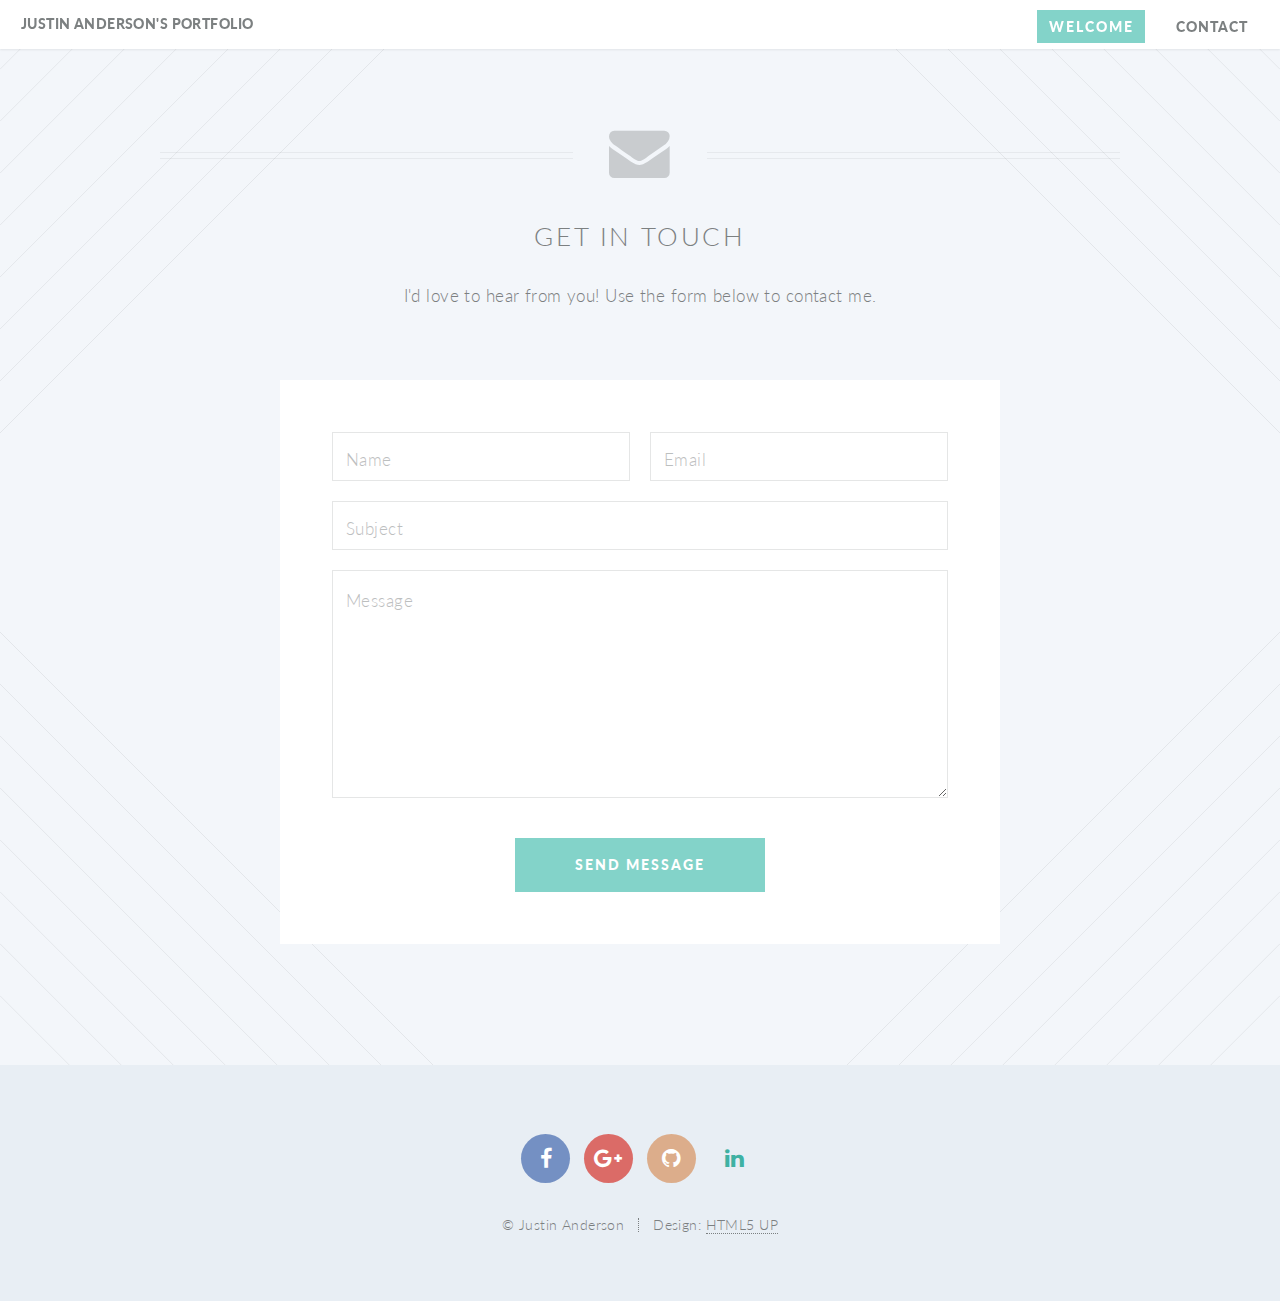
<file: contact.html>
<!DOCTYPE HTML>
<!--
	Twenty by HTML5 UP
	html5up.net | @ajlkn
	Free for personal and commercial use under the CCA 3.0 license (html5up.net/license)
-->
<html>
	<head>
		<title>Contact Me - Justin Anderson's Portfolio</title>
		<meta charset="utf-8" />
		<meta name="viewport" content="width=device-width, initial-scale=1" />
		<!--[if lte IE 8]><script src="assets/js/ie/html5shiv.js"></script><![endif]-->
		<link rel="stylesheet" href="assets/css/main.css" />
		<!--[if lte IE 8]><link rel="stylesheet" href="assets/css/ie8.css" /><![endif]-->
		<!--[if lte IE 9]><link rel="stylesheet" href="assets/css/ie9.css" /><![endif]-->
	</head>
	<body class="contact">
		<div id="page-wrapper">

			<!-- Header -->
				<header id="header">
					<h1 id="logo"><a href="index.html">Justin Anderson's Portfolio</a></h1>
					<nav id="nav">
						<ul>
							<li><a href="index.html" class="button special">Welcome</a></li>
							<li class="current"><a href="contact.html">Contact</a></li>

						</ul>
					</nav>
				</header>

			<!-- Main -->
				<article id="main">

					<header class="special container">
						<span class="icon fa-envelope"></span>
						<h2>Get In Touch</h2>
						<p>I'd love to hear from you! Use the form below to contact me.</p>
					</header>

					<!-- One -->
						<section class="wrapper style4 special container 75%">

							<!-- Content -->
								<div class="content">
									<form action="https://formspree.io/janderson2k@gmail.com" method="POST">
										<div class="row 50%">
											<div class="6u 12u(mobile)">
												<input type="text" name="name" placeholder="Name" />
											</div>
											<div class="6u 12u(mobile)">
												<input type="text" name="email" placeholder="Email" />
											</div>
										</div>
										<div class="row 50%">
											<div class="12u">
												<input type="text" name="subject" placeholder="Subject" />
											</div>
										</div>
										<div class="row 50%">
											<div class="12u">
												<textarea name="message" placeholder="Message" rows="7"></textarea>
											</div>
										</div>
										<div class="row">
											<div class="12u">
												<ul class="buttons">
													<li><input type="submit" class="special" value="Send Message" /></li>
												</ul>
											</div>
										</div>
									</form>
								</div>

						</section>

				</article>

			<!-- Footer -->
				<footer id="footer">

					<ul class="icons">
						<!-- <li><a href="#" class="icon circle fa-twitter"><span class="label">Twitter</span></a></li> -->
						<li><a href="https://www.facebook.com/justin.anderson.3158652" class="icon circle fa-facebook"><span class="label">Facebook</span></a></li>
						<li><a href="https://plus.google.com/111737836846946745807" class="icon circle fa-google-plus"><span class="label">Google+</span></a></li>
						<li><a href="https://github.com/M2kanderson" class="icon circle fa-github"><span class="label">Github</span></a></li>
						<li><a href="https://www.linkedin.com/in/justin-anderson-ba312b76" class="icon circle fa-linkedin"><span class="label">LinkedIn</span></a></li>
					</ul>

					<ul class="copyright">
						<li>&copy; Justin Anderson</li><li>Design: <a href="http://html5up.net">HTML5 UP</a></li>
					</ul>

				</footer>

		</div>

		<!-- Scripts -->
			<script src="assets/js/jquery.min.js"></script>
			<script src="assets/js/jquery.dropotron.min.js"></script>
			<script src="assets/js/jquery.scrolly.min.js"></script>
			<script src="assets/js/jquery.scrollgress.min.js"></script>
			<script src="assets/js/skel.min.js"></script>
			<script src="assets/js/util.js"></script>
			<!--[if lte IE 8]><script src="assets/js/ie/respond.min.js"></script><![endif]-->
			<script src="assets/js/main.js"></script>

	</body>
</html>
</file>
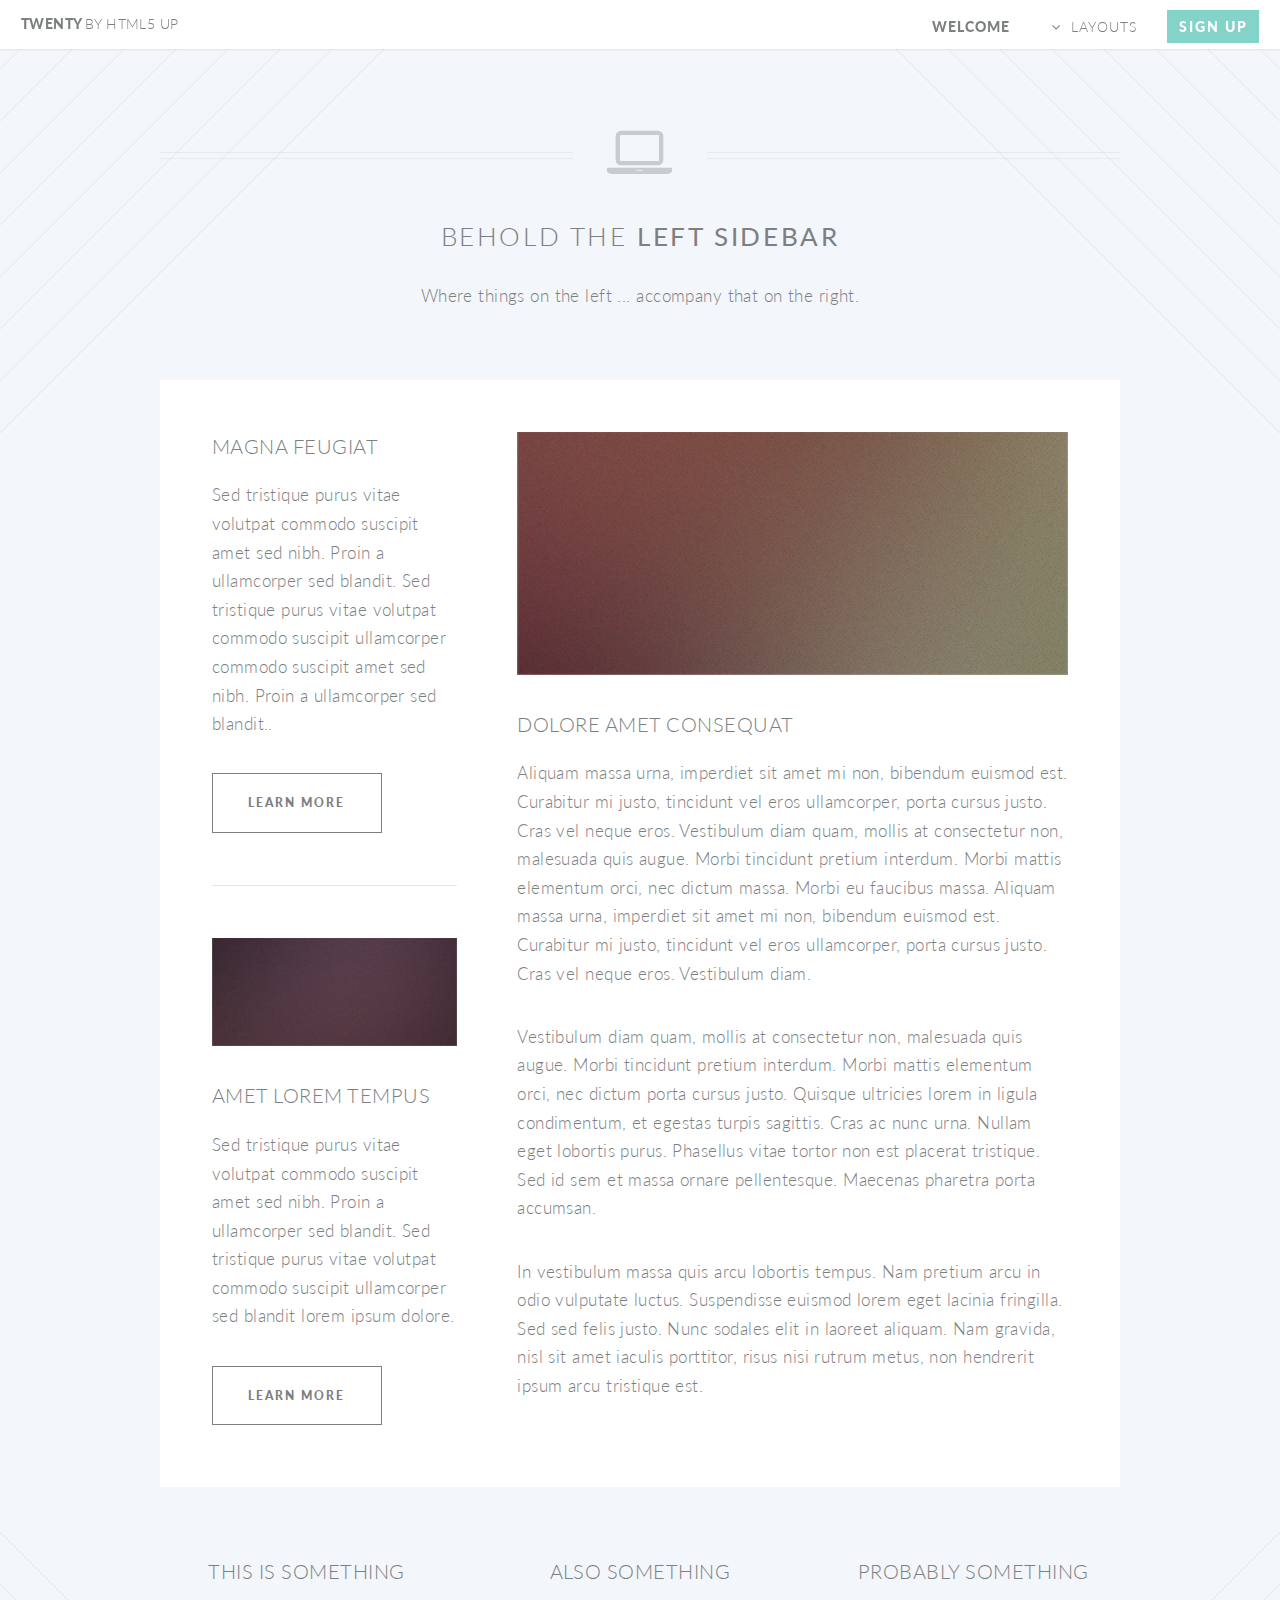
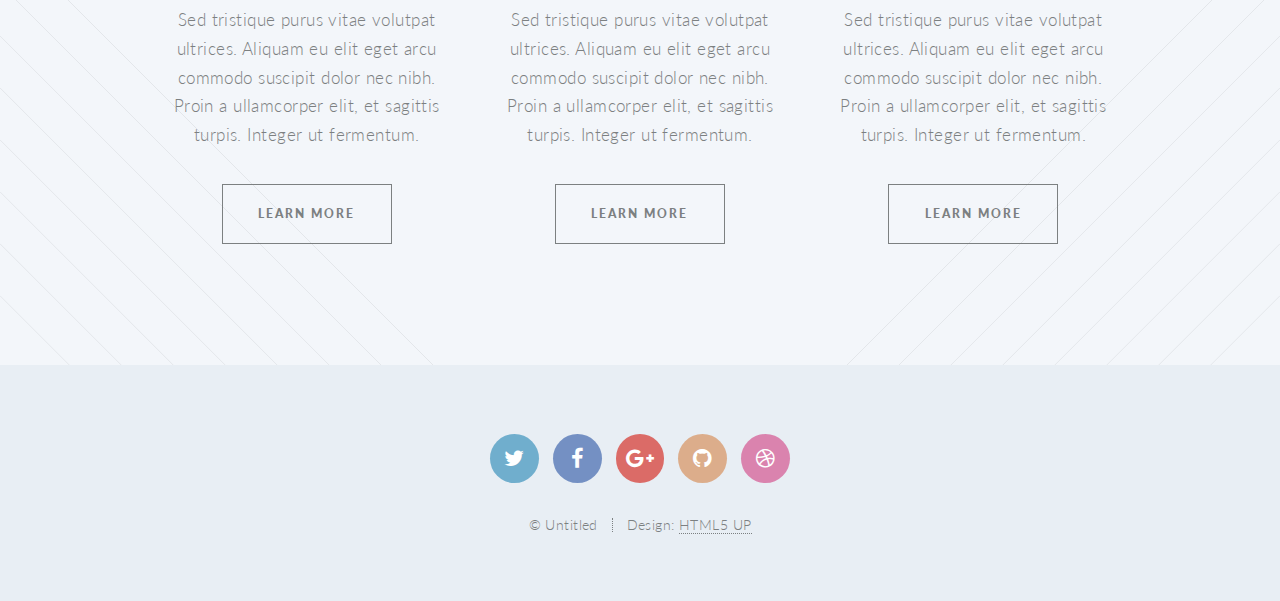
<file: left-sidebar.html>
<!DOCTYPE HTML>
<!--
	Twenty by HTML5 UP
	html5up.net | @ajlkn
	Free for personal and commercial use under the CCA 3.0 license (html5up.net/license)
-->
<html>
	<head>
		<title>Left Sidebar - Twenty by HTML5 UP</title>
		<meta charset="utf-8" />
		<meta name="viewport" content="width=device-width, initial-scale=1" />
		<!--[if lte IE 8]><script src="assets/js/ie/html5shiv.js"></script><![endif]-->
		<link rel="stylesheet" href="assets/css/main.css" />
		<!--[if lte IE 8]><link rel="stylesheet" href="assets/css/ie8.css" /><![endif]-->
		<!--[if lte IE 9]><link rel="stylesheet" href="assets/css/ie9.css" /><![endif]-->
	</head>
	<body class="left-sidebar">
		<div id="page-wrapper">

			<!-- Header -->
				<header id="header">
					<h1 id="logo"><a href="index.html">Twenty <span>by HTML5 UP</span></a></h1>
					<nav id="nav">
						<ul>
							<li class="current"><a href="index.html">Welcome</a></li>
							<li class="submenu">
								<a href="#">Layouts</a>
								<ul>
									<li><a href="left-sidebar.html">Left Sidebar</a></li>
									<li><a href="right-sidebar.html">Right Sidebar</a></li>
									<li><a href="no-sidebar.html">No Sidebar</a></li>
									<li><a href="contact.html">Contact</a></li>
									<li class="submenu">
										<a href="#">Submenu</a>
										<ul>
											<li><a href="#">Dolore Sed</a></li>
											<li><a href="#">Consequat</a></li>
											<li><a href="#">Lorem Magna</a></li>
											<li><a href="#">Sed Magna</a></li>
											<li><a href="#">Ipsum Nisl</a></li>
										</ul>
									</li>
								</ul>
							</li>
							<li><a href="#" class="button special">Sign Up</a></li>
						</ul>
					</nav>
				</header>

			<!-- Main -->
				<article id="main">

					<header class="special container">
						<span class="icon fa-laptop"></span>
						<h2>Behold the <strong>Left Sidebar</strong></h2>
						<p>Where things on the left ... accompany that on the right.</p>
					</header>

					<!-- One -->
						<section class="wrapper style4 container">

							<div class="row 150%">
								<div class="4u 12u(narrower)">

									<!-- Sidebar -->
										<div class="sidebar">
											<section>
												<header>
													<h3>Magna Feugiat</h3>
												</header>
												<p>Sed tristique purus vitae volutpat commodo suscipit amet sed nibh. Proin a ullamcorper sed blandit. Sed tristique purus vitae volutpat commodo suscipit ullamcorper commodo suscipit amet sed nibh. Proin a ullamcorper sed blandit..</p>
												<footer>
													<ul class="buttons">
														<li><a href="#" class="button small">Learn More</a></li>
													</ul>
												</footer>
											</section>

											<section>
												<a href="#" class="image featured"><img src="images/pic03.jpg" alt="" /></a>
												<header>
													<h3>Amet Lorem Tempus</h3>
												</header>
												<p>Sed tristique purus vitae volutpat commodo suscipit amet sed nibh. Proin a ullamcorper sed blandit. Sed tristique purus vitae volutpat commodo suscipit ullamcorper sed blandit lorem ipsum dolore.</p>
												<footer>
													<ul class="buttons">
														<li><a href="#" class="button small">Learn More</a></li>
													</ul>
												</footer>
											</section>
										</div>

								</div>
								<div class="8u 12u(narrower) important(narrower)">

									<!-- Content -->
										<div class="content">
											<section>
												<a href="#" class="image featured"><img src="images/pic02.jpg" alt="" /></a>
												<header>
													<h3>Dolore Amet Consequat</h3>
												</header>
												<p>Aliquam massa urna, imperdiet sit amet mi non, bibendum euismod est. Curabitur mi justo, tincidunt vel eros ullamcorper, porta cursus justo. Cras vel neque eros. Vestibulum diam quam, mollis at consectetur non, malesuada quis augue. Morbi tincidunt pretium interdum. Morbi mattis elementum orci, nec dictum massa. Morbi eu faucibus massa. Aliquam massa urna, imperdiet sit amet mi non, bibendum euismod est. Curabitur mi justo, tincidunt vel eros ullamcorper, porta cursus justo. Cras vel neque eros. Vestibulum diam.</p>
												<p>Vestibulum diam quam, mollis at consectetur non, malesuada quis augue. Morbi tincidunt pretium interdum. Morbi mattis elementum orci, nec dictum porta cursus justo. Quisque ultricies lorem in ligula condimentum, et egestas turpis sagittis. Cras ac nunc urna. Nullam eget lobortis purus. Phasellus vitae tortor non est placerat tristique. Sed id sem et massa ornare pellentesque. Maecenas pharetra porta accumsan. </p>
												<p>In vestibulum massa quis arcu lobortis tempus. Nam pretium arcu in odio vulputate luctus. Suspendisse euismod lorem eget lacinia fringilla. Sed sed felis justo. Nunc sodales elit in laoreet aliquam. Nam gravida, nisl sit amet iaculis porttitor, risus nisi rutrum metus, non hendrerit ipsum arcu tristique est.</p>
											</section>
										</div>

								</div>
							</div>
						</section>

					<!-- Two -->
						<section class="wrapper style1 container special">
							<div class="row">
								<div class="4u 12u(narrower)">

									<section>
										<header>
											<h3>This is Something</h3>
										</header>
										<p>Sed tristique purus vitae volutpat ultrices. Aliquam eu elit eget arcu commodo suscipit dolor nec nibh. Proin a ullamcorper elit, et sagittis turpis. Integer ut fermentum.</p>
										<footer>
											<ul class="buttons">
												<li><a href="#" class="button small">Learn More</a></li>
											</ul>
										</footer>
									</section>

								</div>
								<div class="4u 12u(narrower)">

									<section>
										<header>
											<h3>Also Something</h3>
										</header>
										<p>Sed tristique purus vitae volutpat ultrices. Aliquam eu elit eget arcu commodo suscipit dolor nec nibh. Proin a ullamcorper elit, et sagittis turpis. Integer ut fermentum.</p>
										<footer>
											<ul class="buttons">
												<li><a href="#" class="button small">Learn More</a></li>
											</ul>
										</footer>
									</section>

								</div>
								<div class="4u 12u(narrower)">

									<section>
										<header>
											<h3>Probably Something</h3>
										</header>
										<p>Sed tristique purus vitae volutpat ultrices. Aliquam eu elit eget arcu commodo suscipit dolor nec nibh. Proin a ullamcorper elit, et sagittis turpis. Integer ut fermentum.</p>
										<footer>
											<ul class="buttons">
												<li><a href="#" class="button small">Learn More</a></li>
											</ul>
										</footer>
									</section>

								</div>
							</div>
						</section>

				</article>

			<!-- Footer -->
				<footer id="footer">

					<ul class="icons">
						<li><a href="#" class="icon circle fa-twitter"><span class="label">Twitter</span></a></li>
						<li><a href="#" class="icon circle fa-facebook"><span class="label">Facebook</span></a></li>
						<li><a href="#" class="icon circle fa-google-plus"><span class="label">Google+</span></a></li>
						<li><a href="#" class="icon circle fa-github"><span class="label">Github</span></a></li>
						<li><a href="#" class="icon circle fa-dribbble"><span class="label">Dribbble</span></a></li>
					</ul>

					<ul class="copyright">
						<li>&copy; Untitled</li><li>Design: <a href="http://html5up.net">HTML5 UP</a></li>
					</ul>

				</footer>

		</div>

		<!-- Scripts -->
			<script src="assets/js/jquery.min.js"></script>
			<script src="assets/js/jquery.dropotron.min.js"></script>
			<script src="assets/js/jquery.scrolly.min.js"></script>
			<script src="assets/js/jquery.scrollgress.min.js"></script>
			<script src="assets/js/skel.min.js"></script>
			<script src="assets/js/util.js"></script>
			<!--[if lte IE 8]><script src="assets/js/ie/respond.min.js"></script><![endif]-->
			<script src="assets/js/main.js"></script>

	</body>
</html>
</file>
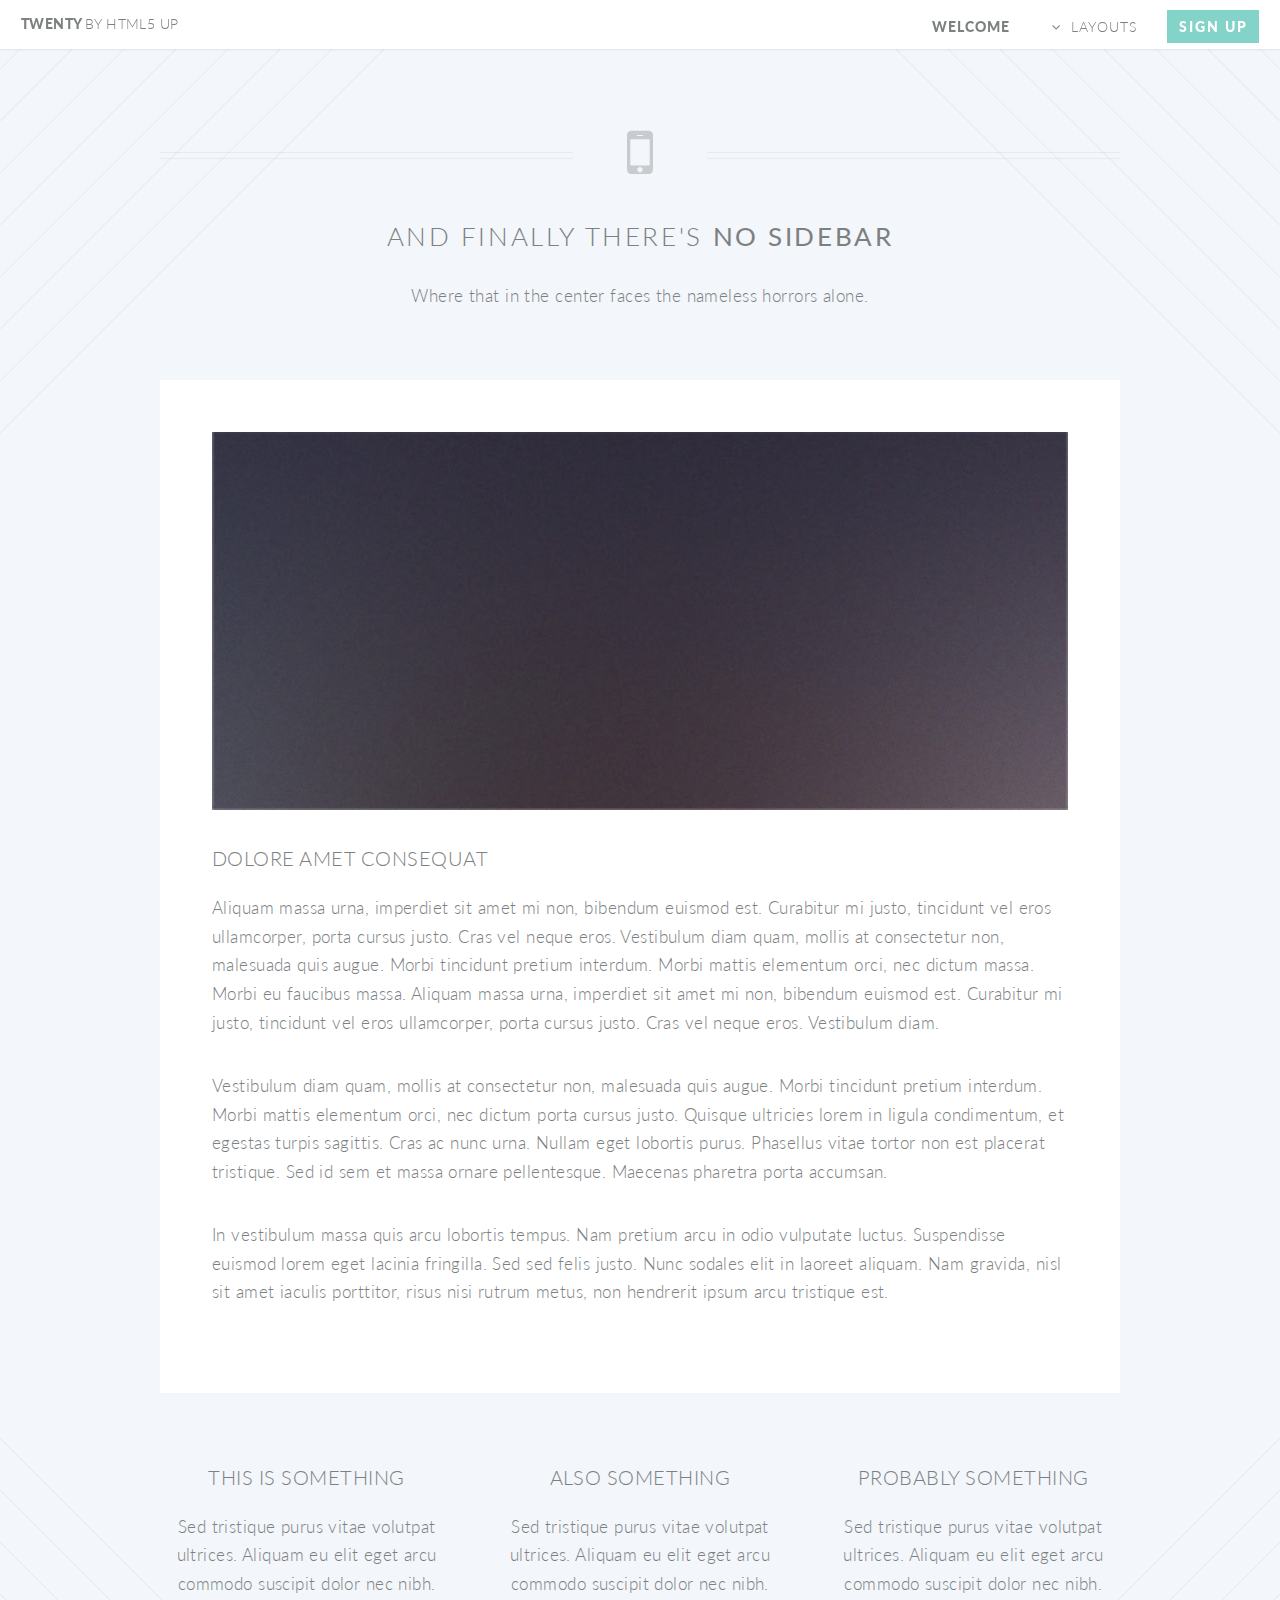
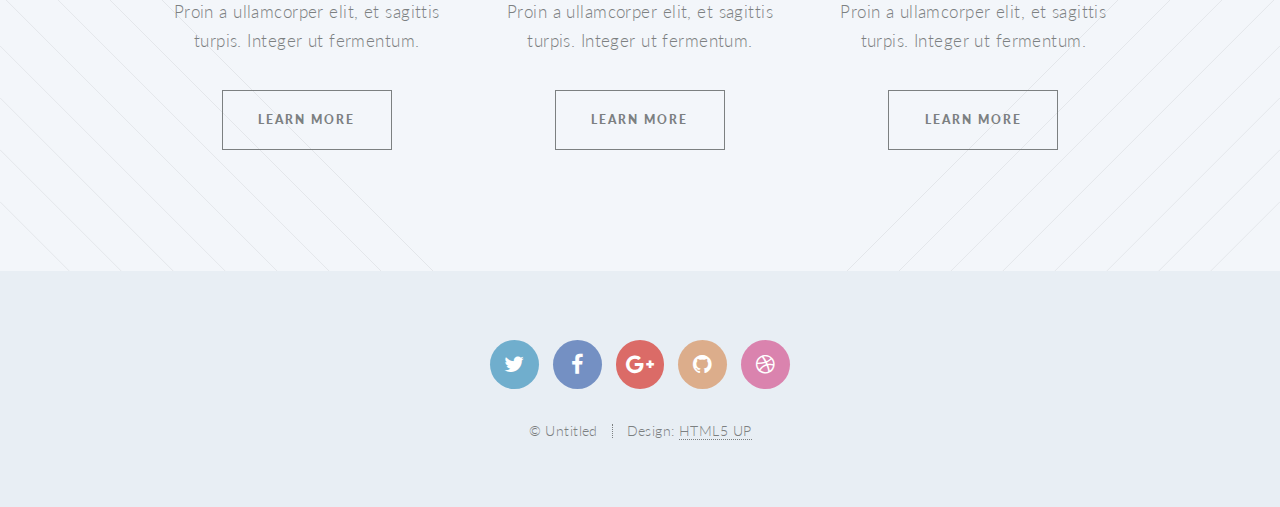
<file: no-sidebar.html>
<!DOCTYPE HTML>
<!--
	Twenty by HTML5 UP
	html5up.net | @ajlkn
	Free for personal and commercial use under the CCA 3.0 license (html5up.net/license)
-->
<html>
	<head>
		<title>No Sidebar - Twenty by HTML5 UP</title>
		<meta charset="utf-8" />
		<meta name="viewport" content="width=device-width, initial-scale=1" />
		<!--[if lte IE 8]><script src="assets/js/ie/html5shiv.js"></script><![endif]-->
		<link rel="stylesheet" href="assets/css/main.css" />
		<!--[if lte IE 8]><link rel="stylesheet" href="assets/css/ie8.css" /><![endif]-->
		<!--[if lte IE 9]><link rel="stylesheet" href="assets/css/ie9.css" /><![endif]-->
	</head>
	<body class="no-sidebar">
		<div id="page-wrapper">

			<!-- Header -->
				<header id="header">
					<h1 id="logo"><a href="index.html">Twenty <span>by HTML5 UP</span></a></h1>
					<nav id="nav">
						<ul>
							<li class="current"><a href="index.html">Welcome</a></li>
							<li class="submenu">
								<a href="#">Layouts</a>
								<ul>
									<li><a href="left-sidebar.html">Left Sidebar</a></li>
									<li><a href="right-sidebar.html">Right Sidebar</a></li>
									<li><a href="no-sidebar.html">No Sidebar</a></li>
									<li><a href="contact.html">Contact</a></li>
									<li class="submenu">
										<a href="#">Submenu</a>
										<ul>
											<li><a href="#">Dolore Sed</a></li>
											<li><a href="#">Consequat</a></li>
											<li><a href="#">Lorem Magna</a></li>
											<li><a href="#">Sed Magna</a></li>
											<li><a href="#">Ipsum Nisl</a></li>
										</ul>
									</li>
								</ul>
							</li>
							<li><a href="#" class="button special">Sign Up</a></li>
						</ul>
					</nav>
				</header>

			<!-- Main -->
				<article id="main">

					<header class="special container">
						<span class="icon fa-mobile"></span>
						<h2>And finally there's <strong>No Sidebar</strong></h2>
						<p>Where that in the center faces the nameless horrors alone.</p>
					</header>

					<!-- One -->
						<section class="wrapper style4 container">

							<!-- Content -->
								<div class="content">
									<section>
										<a href="#" class="image featured"><img src="images/pic04.jpg" alt="" /></a>
										<header>
											<h3>Dolore Amet Consequat</h3>
										</header>
										<p>Aliquam massa urna, imperdiet sit amet mi non, bibendum euismod est. Curabitur mi justo, tincidunt vel eros ullamcorper, porta cursus justo. Cras vel neque eros. Vestibulum diam quam, mollis at consectetur non, malesuada quis augue. Morbi tincidunt pretium interdum. Morbi mattis elementum orci, nec dictum massa. Morbi eu faucibus massa. Aliquam massa urna, imperdiet sit amet mi non, bibendum euismod est. Curabitur mi justo, tincidunt vel eros ullamcorper, porta cursus justo. Cras vel neque eros. Vestibulum diam.</p>
										<p>Vestibulum diam quam, mollis at consectetur non, malesuada quis augue. Morbi tincidunt pretium interdum. Morbi mattis elementum orci, nec dictum porta cursus justo. Quisque ultricies lorem in ligula condimentum, et egestas turpis sagittis. Cras ac nunc urna. Nullam eget lobortis purus. Phasellus vitae tortor non est placerat tristique. Sed id sem et massa ornare pellentesque. Maecenas pharetra porta accumsan. </p>
										<p>In vestibulum massa quis arcu lobortis tempus. Nam pretium arcu in odio vulputate luctus. Suspendisse euismod lorem eget lacinia fringilla. Sed sed felis justo. Nunc sodales elit in laoreet aliquam. Nam gravida, nisl sit amet iaculis porttitor, risus nisi rutrum metus, non hendrerit ipsum arcu tristique est.</p>
									</section>
								</div>

						</section>

					<!-- Two -->
						<section class="wrapper style1 container special">
							<div class="row">
								<div class="4u 12u(narrower)">

									<section>
										<header>
											<h3>This is Something</h3>
										</header>
										<p>Sed tristique purus vitae volutpat ultrices. Aliquam eu elit eget arcu commodo suscipit dolor nec nibh. Proin a ullamcorper elit, et sagittis turpis. Integer ut fermentum.</p>
										<footer>
											<ul class="buttons">
												<li><a href="#" class="button small">Learn More</a></li>
											</ul>
										</footer>
									</section>

								</div>
								<div class="4u 12u(narrower)">

									<section>
										<header>
											<h3>Also Something</h3>
										</header>
										<p>Sed tristique purus vitae volutpat ultrices. Aliquam eu elit eget arcu commodo suscipit dolor nec nibh. Proin a ullamcorper elit, et sagittis turpis. Integer ut fermentum.</p>
										<footer>
											<ul class="buttons">
												<li><a href="#" class="button small">Learn More</a></li>
											</ul>
										</footer>
									</section>

								</div>
								<div class="4u 12u(narrower)">

									<section>
										<header>
											<h3>Probably Something</h3>
										</header>
										<p>Sed tristique purus vitae volutpat ultrices. Aliquam eu elit eget arcu commodo suscipit dolor nec nibh. Proin a ullamcorper elit, et sagittis turpis. Integer ut fermentum.</p>
										<footer>
											<ul class="buttons">
												<li><a href="#" class="button small">Learn More</a></li>
											</ul>
										</footer>
									</section>

								</div>
							</div>
						</section>

				</article>

			<!-- Footer -->
				<footer id="footer">

					<ul class="icons">
						<li><a href="#" class="icon circle fa-twitter"><span class="label">Twitter</span></a></li>
						<li><a href="#" class="icon circle fa-facebook"><span class="label">Facebook</span></a></li>
						<li><a href="#" class="icon circle fa-google-plus"><span class="label">Google+</span></a></li>
						<li><a href="#" class="icon circle fa-github"><span class="label">Github</span></a></li>
						<li><a href="#" class="icon circle fa-dribbble"><span class="label">Dribbble</span></a></li>
					</ul>

					<ul class="copyright">
						<li>&copy; Untitled</li><li>Design: <a href="http://html5up.net">HTML5 UP</a></li>
					</ul>

				</footer>

		</div>

		<!-- Scripts -->
			<script src="assets/js/jquery.min.js"></script>
			<script src="assets/js/jquery.dropotron.min.js"></script>
			<script src="assets/js/jquery.scrolly.min.js"></script>
			<script src="assets/js/jquery.scrollgress.min.js"></script>
			<script src="assets/js/skel.min.js"></script>
			<script src="assets/js/util.js"></script>
			<!--[if lte IE 8]><script src="assets/js/ie/respond.min.js"></script><![endif]-->
			<script src="assets/js/main.js"></script>

	</body>
</html>
</file>
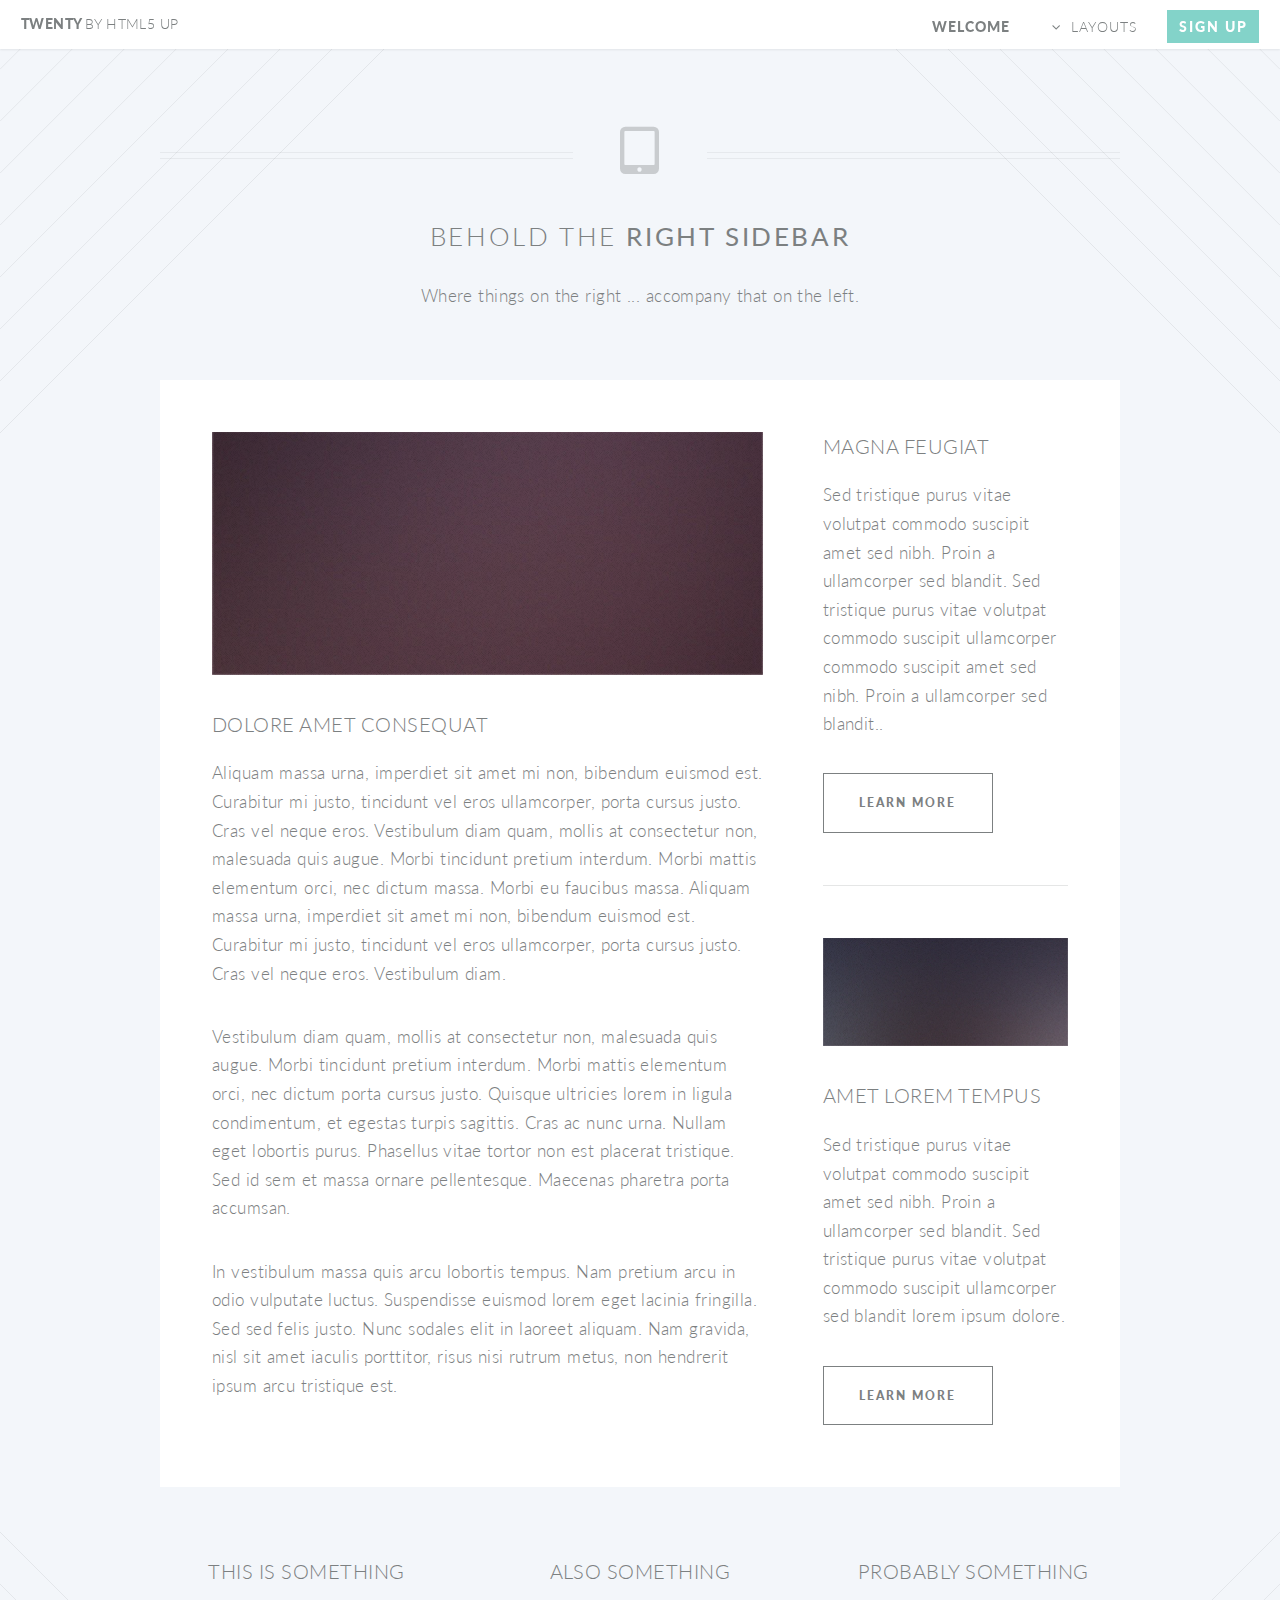
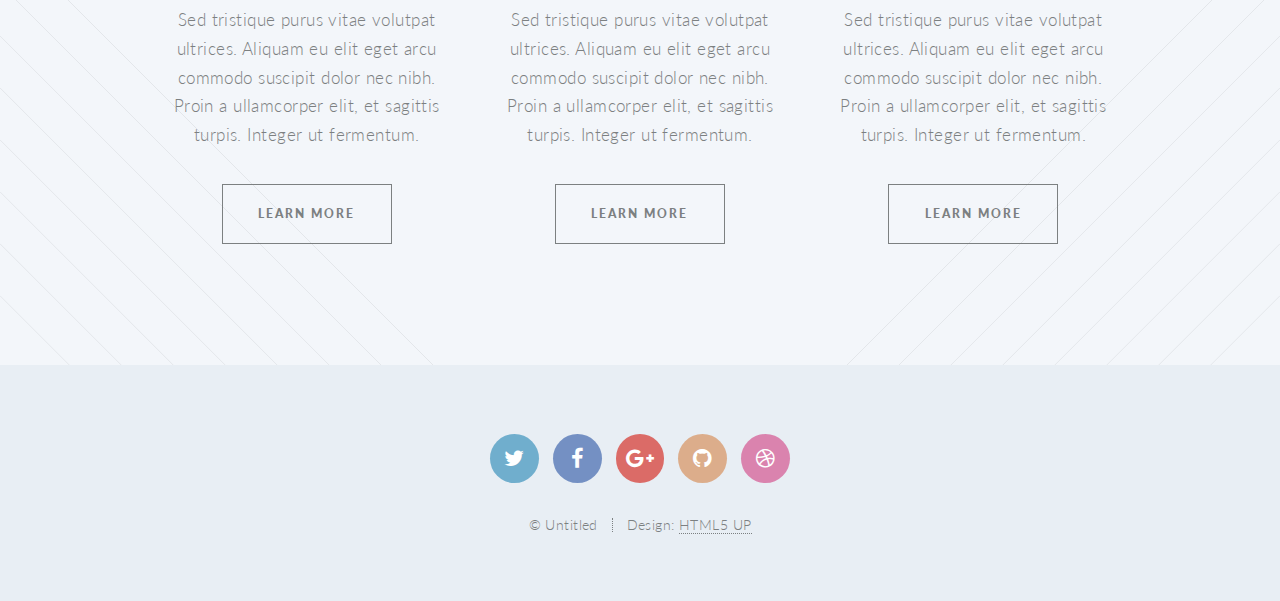
<file: right-sidebar.html>
<!DOCTYPE HTML>
<!--
	Twenty by HTML5 UP
	html5up.net | @ajlkn
	Free for personal and commercial use under the CCA 3.0 license (html5up.net/license)
-->
<html>
	<head>
		<title>Right Sidebar - Twenty by HTML5 UP</title>
		<meta charset="utf-8" />
		<meta name="viewport" content="width=device-width, initial-scale=1" />
		<!--[if lte IE 8]><script src="assets/js/ie/html5shiv.js"></script><![endif]-->
		<link rel="stylesheet" href="assets/css/main.css" />
		<!--[if lte IE 8]><link rel="stylesheet" href="assets/css/ie8.css" /><![endif]-->
		<!--[if lte IE 9]><link rel="stylesheet" href="assets/css/ie9.css" /><![endif]-->
	</head>
	<body class="right-sidebar">
		<div id="page-wrapper">

			<!-- Header -->
				<header id="header">
					<h1 id="logo"><a href="index.html">Twenty <span>by HTML5 UP</span></a></h1>
					<nav id="nav">
						<ul>
							<li class="current"><a href="index.html">Welcome</a></li>
							<li class="submenu">
								<a href="#">Layouts</a>
								<ul>
									<li><a href="left-sidebar.html">Left Sidebar</a></li>
									<li><a href="right-sidebar.html">Right Sidebar</a></li>
									<li><a href="no-sidebar.html">No Sidebar</a></li>
									<li><a href="contact.html">Contact</a></li>
									<li class="submenu">
										<a href="#">Submenu</a>
										<ul>
											<li><a href="#">Dolore Sed</a></li>
											<li><a href="#">Consequat</a></li>
											<li><a href="#">Lorem Magna</a></li>
											<li><a href="#">Sed Magna</a></li>
											<li><a href="#">Ipsum Nisl</a></li>
										</ul>
									</li>
								</ul>
							</li>
							<li><a href="#" class="button special">Sign Up</a></li>
						</ul>
					</nav>
				</header>

			<!-- Main -->
				<article id="main">

					<header class="special container">
						<span class="icon fa-tablet"></span>
						<h2>Behold the <strong>Right Sidebar</strong></h2>
						<p>Where things on the right ... accompany that on the left.</p>
					</header>

					<!-- One -->
						<section class="wrapper style4 container">

							<div class="row 150%">
								<div class="8u 12u(narrower)">

									<!-- Content -->
										<div class="content">
											<section>
												<a href="#" class="image featured"><img src="images/pic03.jpg" alt="" /></a>
												<header>
													<h3>Dolore Amet Consequat</h3>
												</header>
												<p>Aliquam massa urna, imperdiet sit amet mi non, bibendum euismod est. Curabitur mi justo, tincidunt vel eros ullamcorper, porta cursus justo. Cras vel neque eros. Vestibulum diam quam, mollis at consectetur non, malesuada quis augue. Morbi tincidunt pretium interdum. Morbi mattis elementum orci, nec dictum massa. Morbi eu faucibus massa. Aliquam massa urna, imperdiet sit amet mi non, bibendum euismod est. Curabitur mi justo, tincidunt vel eros ullamcorper, porta cursus justo. Cras vel neque eros. Vestibulum diam.</p>
												<p>Vestibulum diam quam, mollis at consectetur non, malesuada quis augue. Morbi tincidunt pretium interdum. Morbi mattis elementum orci, nec dictum porta cursus justo. Quisque ultricies lorem in ligula condimentum, et egestas turpis sagittis. Cras ac nunc urna. Nullam eget lobortis purus. Phasellus vitae tortor non est placerat tristique. Sed id sem et massa ornare pellentesque. Maecenas pharetra porta accumsan. </p>
												<p>In vestibulum massa quis arcu lobortis tempus. Nam pretium arcu in odio vulputate luctus. Suspendisse euismod lorem eget lacinia fringilla. Sed sed felis justo. Nunc sodales elit in laoreet aliquam. Nam gravida, nisl sit amet iaculis porttitor, risus nisi rutrum metus, non hendrerit ipsum arcu tristique est.</p>
											</section>
										</div>

								</div>
								<div class="4u 12u(narrower)">

									<!-- Sidebar -->
										<div class="sidebar">
											<section>
												<header>
													<h3>Magna Feugiat</h3>
												</header>
												<p>Sed tristique purus vitae volutpat commodo suscipit amet sed nibh. Proin a ullamcorper sed blandit. Sed tristique purus vitae volutpat commodo suscipit ullamcorper commodo suscipit amet sed nibh. Proin a ullamcorper sed blandit..</p>
												<footer>
													<ul class="buttons">
														<li><a href="#" class="button small">Learn More</a></li>
													</ul>
												</footer>
											</section>

											<section>
												<a href="#" class="image featured"><img src="images/pic04.jpg" alt="" /></a>
												<header>
													<h3>Amet Lorem Tempus</h3>
												</header>
												<p>Sed tristique purus vitae volutpat commodo suscipit amet sed nibh. Proin a ullamcorper sed blandit. Sed tristique purus vitae volutpat commodo suscipit ullamcorper sed blandit lorem ipsum dolore.</p>
												<footer>
													<ul class="buttons">
														<li><a href="#" class="button small">Learn More</a></li>
													</ul>
												</footer>
											</section>
										</div>

								</div>
							</div>
						</section>

					<!-- Two -->
						<section class="wrapper style1 container special">
							<div class="row">
								<div class="4u 12u(narrower)">

									<section>
										<header>
											<h3>This is Something</h3>
										</header>
										<p>Sed tristique purus vitae volutpat ultrices. Aliquam eu elit eget arcu commodo suscipit dolor nec nibh. Proin a ullamcorper elit, et sagittis turpis. Integer ut fermentum.</p>
										<footer>
											<ul class="buttons">
												<li><a href="#" class="button small">Learn More</a></li>
											</ul>
										</footer>
									</section>

								</div>
								<div class="4u 12u(narrower)">

									<section>
										<header>
											<h3>Also Something</h3>
										</header>
										<p>Sed tristique purus vitae volutpat ultrices. Aliquam eu elit eget arcu commodo suscipit dolor nec nibh. Proin a ullamcorper elit, et sagittis turpis. Integer ut fermentum.</p>
										<footer>
											<ul class="buttons">
												<li><a href="#" class="button small">Learn More</a></li>
											</ul>
										</footer>
									</section>

								</div>
								<div class="4u 12u(narrower)">

									<section>
										<header>
											<h3>Probably Something</h3>
										</header>
										<p>Sed tristique purus vitae volutpat ultrices. Aliquam eu elit eget arcu commodo suscipit dolor nec nibh. Proin a ullamcorper elit, et sagittis turpis. Integer ut fermentum.</p>
										<footer>
											<ul class="buttons">
												<li><a href="#" class="button small">Learn More</a></li>
											</ul>
										</footer>
									</section>

								</div>
							</div>
						</section>

				</article>

			<!-- Footer -->
				<footer id="footer">

					<ul class="icons">
						<li><a href="#" class="icon circle fa-twitter"><span class="label">Twitter</span></a></li>
						<li><a href="#" class="icon circle fa-facebook"><span class="label">Facebook</span></a></li>
						<li><a href="#" class="icon circle fa-google-plus"><span class="label">Google+</span></a></li>
						<li><a href="#" class="icon circle fa-github"><span class="label">Github</span></a></li>
						<li><a href="#" class="icon circle fa-dribbble"><span class="label">Dribbble</span></a></li>
					</ul>

					<ul class="copyright">
						<li>&copy; Untitled</li><li>Design: <a href="http://html5up.net">HTML5 UP</a></li>
					</ul>

				</footer>

		</div>

		<!-- Scripts -->
			<script src="assets/js/jquery.min.js"></script>
			<script src="assets/js/jquery.dropotron.min.js"></script>
			<script src="assets/js/jquery.scrolly.min.js"></script>
			<script src="assets/js/jquery.scrollgress.min.js"></script>
			<script src="assets/js/skel.min.js"></script>
			<script src="assets/js/util.js"></script>
			<!--[if lte IE 8]><script src="assets/js/ie/respond.min.js"></script><![endif]-->
			<script src="assets/js/main.js"></script>

	</body>
</html>
</file>
<file: assets/css/ie8.css>
/*
	Twenty by HTML5 UP
	html5up.net | @ajlkn
	Free for personal and commercial use under the CCA 3.0 license (html5up.net/license)
*/

/* Section/Article */

	section > .last-child, section.last-child,
	article > .last-child,
	article.last-child {
		margin-bottom: 0;
	}

/* Banner */

	#banner {
		background-image: url("http://res.cloudinary.com/pulsr/image/upload/v1468817814/Personal%20Site/20160717_215331.jpg");
		background-repeat: no-repeat;
		background-size: cover;
		background-position: auto;
		-ms-behavior: url("assets/js/ie/backgroundsize.min.htc");
	}

		#banner .inner {
			background: #341b2b;
		}

/* CTA */

	#cta {
		background-image: url("../../images/banner.jpg");
		background-repeat: no-repeat;
		background-size: cover;
		background-position: auto;
		-ms-behavior: url("assets/js/ie/backgroundsize.min.htc");
	}
</file>
<file: assets/css/ie9.css>
/*
	Twenty by HTML5 UP
	html5up.net | @ajlkn
	Free for personal and commercial use under the CCA 3.0 license (html5up.net/license)
*/

/* Banner */

	#banner .inner {
		opacity: 1.0;
	}
</file>
<file: assets/css/main.css>
@import url("font-awesome.min.css");
@import url("http://fonts.googleapis.com/css?family=Lato:300,400,900");

/*
	Twenty by HTML5 UP
	html5up.net | @ajlkn
	Free for personal and commercial use under the CCA 3.0 license (html5up.net/license)
*/

/* Reset */

	html, body, div, span, applet, object, iframe, h1, h2, h3, h4, h5, h6, p, blockquote, pre, a, abbr, acronym, address, big, cite, code, del, dfn, em, img, ins, kbd, q, s, samp, small, strike, strong, sub, sup, tt, var, b, u, i, center, dl, dt, dd, ol, ul, li, fieldset, form, label, legend, table, caption, tbody, tfoot, thead, tr, th, td, article, aside, canvas, details, embed, figure, figcaption, footer, header, hgroup, menu, nav, output, ruby, section, summary, time, mark, audio, video {
		margin: 0;
		padding: 0;
		border: 0;
		font-size: 100%;
		font: inherit;
		vertical-align: baseline;
	}

	article, aside, details, figcaption, figure, footer, header, hgroup, menu, nav, section {
		display: block;
	}

	body {
		line-height: 1;
	}

	ol, ul {
		list-style: none;
	}

	blockquote, q {
		quotes: none;
	}

	blockquote:before, blockquote:after, q:before, q:after {
		content: '';
		content: none;
	}

	table {
		border-collapse: collapse;
		border-spacing: 0;
	}

	body {
		-webkit-text-size-adjust: none;
	}

	blockquote{
		text-align: left;
	}

/* Box Model */

	*, *:before, *:after {
		-moz-box-sizing: border-box;
		-webkit-box-sizing: border-box;
		box-sizing: border-box;
	}

/* Containers */

	.container {
		margin-left: auto;
		margin-right: auto;
	}

	.container.\31 25\25 {
		width: 100%;
		max-width: 1750px;
		min-width: 1400px;
	}

	.container.\37 5\25 {
		width: 1050px;
	}

	.container.\35 0\25 {
		width: 700px;
	}

	.container.\32 5\25 {
		width: 350px;
	}

	.container {
		width: 1400px;
	}

	.story-container{
		display: flex;
		align-items: center;
	}

	@media screen and (max-width: 1680px) {

		.container.\31 25\25 {
			width: 100%;
			max-width: 1500px;
			min-width: 1200px;
		}

		.container.\37 5\25 {
			width: 900px;
		}

		.container.\35 0\25 {
			width: 600px;
		}

		.container.\32 5\25 {
			width: 300px;
		}

		.container {
			width: 1200px;
		}

	}

	@media screen and (max-width: 1280px) {

		.container.\31 25\25 {
			width: 100%;
			max-width: 1200px;
			min-width: 960px;
		}

		.container.\37 5\25 {
			width: 720px;
		}

		.container.\35 0\25 {
			width: 480px;
		}

		.container.\32 5\25 {
			width: 240px;
		}

		.container {
			width: 960px;
		}

	}

	@media screen and (max-width: 980px) {

		.container.\31 25\25 {
			width: 100%;
			max-width: 118.75%;
			min-width: 95%;
		}

		.container.\37 5\25 {
			width: 71.25%;
		}

		.container.\35 0\25 {
			width: 47.5%;
		}

		.container.\32 5\25 {
			width: 23.75%;
		}

		.container {
			width: 95%;
		}

	}

	@media screen and (max-width: 840px) {

		.container.\31 25\25 {
			width: 100%;
			max-width: 118.75%;
			min-width: 95%;
		}

		.container.\37 5\25 {
			width: 71.25%;
		}

		.container.\35 0\25 {
			width: 47.5%;
		}

		.container.\32 5\25 {
			width: 23.75%;
		}

		.container {
			width: 95% !important;
		}

		.story-container{
			display: block;
		}

	}

	@media screen and (max-width: 736px) {

		.container.\31 25\25 {
			width: 100%;
			max-width: 125%;
			min-width: 100%;
		}

		.container.\37 5\25 {
			width: 75%;
		}

		.container.\35 0\25 {
			width: 50%;
		}

		.container.\32 5\25 {
			width: 25%;
		}

		.container {
			width: 100% !important;
		}
		.story-container{
			display: block;
		}

	}

/* Grid */

	.row {
		border-bottom: solid 1px transparent;
		-moz-box-sizing: border-box;
		-webkit-box-sizing: border-box;
		box-sizing: border-box;
	}

	.row > * {
		float: left;
		-moz-box-sizing: border-box;
		-webkit-box-sizing: border-box;
		box-sizing: border-box;
	}

	.row:after, .row:before {
		content: '';
		display: block;
		clear: both;
		height: 0;
	}

	.row.uniform > * > :first-child {
		margin-top: 0;
	}

	.row.uniform > * > :last-child {
		margin-bottom: 0;
	}

	.row.\30 \25 > * {
		padding: 0px 0 0 0px;
	}

	.row.\30 \25 {
		margin: 0px 0 -1px 0px;
	}

	.row.uniform.\30 \25 > * {
		padding: 0px 0 0 0px;
	}

	.row.uniform.\30 \25 {
		margin: 0px 0 -1px 0px;
	}

	.row > * {
		padding: 50px 0 0 50px;
	}

	.row {
		margin: -50px 0 -1px -50px;
	}

	.row.uniform > * {
		padding: 50px 0 0 50px;
	}

	.row.uniform {
		margin: -50px 0 -1px -50px;
	}

	.row.\32 00\25 > * {
		padding: 100px 0 0 100px;
	}

	.row.\32 00\25 {
		margin: -100px 0 -1px -100px;
	}

	.row.uniform.\32 00\25 > * {
		padding: 100px 0 0 100px;
	}

	.row.uniform.\32 00\25 {
		margin: -100px 0 -1px -100px;
	}

	.row.\31 50\25 > * {
		padding: 75px 0 0 75px;
	}

	.row.\31 50\25 {
		margin: -75px 0 -1px -75px;
	}

	.row.uniform.\31 50\25 > * {
		padding: 75px 0 0 75px;
	}

	.row.uniform.\31 50\25 {
		margin: -75px 0 -1px -75px;
	}

	.row.\35 0\25 > * {
		padding: 25px 0 0 25px;
	}

	.row.\35 0\25 {
		margin: -25px 0 -1px -25px;
	}

	.row.uniform.\35 0\25 > * {
		padding: 25px 0 0 25px;
	}

	.row.uniform.\35 0\25 {
		margin: -25px 0 -1px -25px;
	}

	.row.\32 5\25 > * {
		padding: 12.5px 0 0 12.5px;
	}

	.row.\32 5\25 {
		margin: -12.5px 0 -1px -12.5px;
	}

	.row.uniform.\32 5\25 > * {
		padding: 12.5px 0 0 12.5px;
	}

	.row.uniform.\32 5\25 {
		margin: -12.5px 0 -1px -12.5px;
	}

	.\31 2u, .\31 2u\24 {
		width: 100%;
		clear: none;
		margin-left: 0;
	}

	.\31 1u, .\31 1u\24 {
		width: 91.6666666667%;
		clear: none;
		margin-left: 0;
	}

	.\31 0u, .\31 0u\24 {
		width: 83.3333333333%;
		clear: none;
		margin-left: 0;
	}

	.\39 u, .\39 u\24 {
		width: 75%;
		clear: none;
		margin-left: 0;
	}

	.\38 u, .\38 u\24 {
		width: 66.6666666667%;
		clear: none;
		margin-left: 0;
	}

	.\37 u, .\37 u\24 {
		width: 58.3333333333%;
		clear: none;
		margin-left: 0;
	}

	.\36 u, .\36 u\24 {
		width: 50%;
		clear: none;
		margin-left: 0;
	}

	.\35 u, .\35 u\24 {
		width: 41.6666666667%;
		clear: none;
		margin-left: 0;
	}

	.\34 u, .\34 u\24 {
		width: 33.3333333333%;
		clear: none;
		margin-left: 0;
	}

	.\33 u, .\33 u\24 {
		width: 25%;
		clear: none;
		margin-left: 0;
	}

	.\32 u, .\32 u\24 {
		width: 16.6666666667%;
		clear: none;
		margin-left: 0;
	}

	.\31 u, .\31 u\24 {
		width: 8.3333333333%;
		clear: none;
		margin-left: 0;
	}

	.\31 2u\24 + *,
	.\31 1u\24 + *,
	.\31 0u\24 + *,
	.\39 u\24 + *,
	.\38 u\24 + *,
	.\37 u\24 + *,
	.\36 u\24 + *,
	.\35 u\24 + *,
	.\34 u\24 + *,
	.\33 u\24 + *,
	.\32 u\24 + *,
	.\31 u\24 + * {
		clear: left;
	}

	.\-11u {
		margin-left: 91.66667%;
	}

	.\-10u {
		margin-left: 83.33333%;
	}

	.\-9u {
		margin-left: 75%;
	}

	.\-8u {
		margin-left: 66.66667%;
	}

	.\-7u {
		margin-left: 58.33333%;
	}

	.\-6u {
		margin-left: 50%;
	}

	.\-5u {
		margin-left: 41.66667%;
	}

	.\-4u {
		margin-left: 33.33333%;
	}

	.\-3u {
		margin-left: 25%;
	}

	.\-2u {
		margin-left: 16.66667%;
	}

	.\-1u {
		margin-left: 8.33333%;
	}

	@media screen and (max-width: 1680px) {

		.row > * {
			padding: 40px 0 0 40px;
		}

		.row {
			margin: -40px 0 -1px -40px;
		}

		.row.uniform > * {
			padding: 40px 0 0 40px;
		}

		.row.uniform {
			margin: -40px 0 -1px -40px;
		}

		.row.\32 00\25 > * {
			padding: 80px 0 0 80px;
		}

		.row.\32 00\25 {
			margin: -80px 0 -1px -80px;
		}

		.row.uniform.\32 00\25 > * {
			padding: 80px 0 0 80px;
		}

		.row.uniform.\32 00\25 {
			margin: -80px 0 -1px -80px;
		}

		.row.\31 50\25 > * {
			padding: 60px 0 0 60px;
		}

		.row.\31 50\25 {
			margin: -60px 0 -1px -60px;
		}

		.row.uniform.\31 50\25 > * {
			padding: 60px 0 0 60px;
		}

		.row.uniform.\31 50\25 {
			margin: -60px 0 -1px -60px;
		}

		.row.\35 0\25 > * {
			padding: 20px 0 0 20px;
		}

		.row.\35 0\25 {
			margin: -20px 0 -1px -20px;
		}

		.row.uniform.\35 0\25 > * {
			padding: 20px 0 0 20px;
		}

		.row.uniform.\35 0\25 {
			margin: -20px 0 -1px -20px;
		}

		.row.\32 5\25 > * {
			padding: 10px 0 0 10px;
		}

		.row.\32 5\25 {
			margin: -10px 0 -1px -10px;
		}

		.row.uniform.\32 5\25 > * {
			padding: 10px 0 0 10px;
		}

		.row.uniform.\32 5\25 {
			margin: -10px 0 -1px -10px;
		}

		.\31 2u\28wide\29, .\31 2u\24\28wide\29 {
			width: 100%;
			clear: none;
			margin-left: 0;
		}

		.\31 1u\28wide\29, .\31 1u\24\28wide\29 {
			width: 91.6666666667%;
			clear: none;
			margin-left: 0;
		}

		.\31 0u\28wide\29, .\31 0u\24\28wide\29 {
			width: 83.3333333333%;
			clear: none;
			margin-left: 0;
		}

		.\39 u\28wide\29, .\39 u\24\28wide\29 {
			width: 75%;
			clear: none;
			margin-left: 0;
		}

		.\38 u\28wide\29, .\38 u\24\28wide\29 {
			width: 66.6666666667%;
			clear: none;
			margin-left: 0;
		}

		.\37 u\28wide\29, .\37 u\24\28wide\29 {
			width: 58.3333333333%;
			clear: none;
			margin-left: 0;
		}

		.\36 u\28wide\29, .\36 u\24\28wide\29 {
			width: 50%;
			clear: none;
			margin-left: 0;
		}

		.\35 u\28wide\29, .\35 u\24\28wide\29 {
			width: 41.6666666667%;
			clear: none;
			margin-left: 0;
		}

		.\34 u\28wide\29, .\34 u\24\28wide\29 {
			width: 33.3333333333%;
			clear: none;
			margin-left: 0;
		}

		.\33 u\28wide\29, .\33 u\24\28wide\29 {
			width: 25%;
			clear: none;
			margin-left: 0;
		}

		.\32 u\28wide\29, .\32 u\24\28wide\29 {
			width: 16.6666666667%;
			clear: none;
			margin-left: 0;
		}

		.\31 u\28wide\29, .\31 u\24\28wide\29 {
			width: 8.3333333333%;
			clear: none;
			margin-left: 0;
		}

		.\31 2u\24\28wide\29 + *,
		.\31 1u\24\28wide\29 + *,
		.\31 0u\24\28wide\29 + *,
		.\39 u\24\28wide\29 + *,
		.\38 u\24\28wide\29 + *,
		.\37 u\24\28wide\29 + *,
		.\36 u\24\28wide\29 + *,
		.\35 u\24\28wide\29 + *,
		.\34 u\24\28wide\29 + *,
		.\33 u\24\28wide\29 + *,
		.\32 u\24\28wide\29 + *,
		.\31 u\24\28wide\29 + * {
			clear: left;
		}

		.\-11u\28wide\29 {
			margin-left: 91.66667%;
		}

		.\-10u\28wide\29 {
			margin-left: 83.33333%;
		}

		.\-9u\28wide\29 {
			margin-left: 75%;
		}

		.\-8u\28wide\29 {
			margin-left: 66.66667%;
		}

		.\-7u\28wide\29 {
			margin-left: 58.33333%;
		}

		.\-6u\28wide\29 {
			margin-left: 50%;
		}

		.\-5u\28wide\29 {
			margin-left: 41.66667%;
		}

		.\-4u\28wide\29 {
			margin-left: 33.33333%;
		}

		.\-3u\28wide\29 {
			margin-left: 25%;
		}

		.\-2u\28wide\29 {
			margin-left: 16.66667%;
		}

		.\-1u\28wide\29 {
			margin-left: 8.33333%;
		}

	}

	@media screen and (max-width: 1280px) {

		.row > * {
			padding: 40px 0 0 40px;
		}

		.row {
			margin: -40px 0 -1px -40px;
		}

		.row.uniform > * {
			padding: 40px 0 0 40px;
		}

		.row.uniform {
			margin: -40px 0 -1px -40px;
		}

		.row.\32 00\25 > * {
			padding: 80px 0 0 80px;
		}

		.row.\32 00\25 {
			margin: -80px 0 -1px -80px;
		}

		.row.uniform.\32 00\25 > * {
			padding: 80px 0 0 80px;
		}

		.row.uniform.\32 00\25 {
			margin: -80px 0 -1px -80px;
		}

		.row.\31 50\25 > * {
			padding: 60px 0 0 60px;
		}

		.row.\31 50\25 {
			margin: -60px 0 -1px -60px;
		}

		.row.uniform.\31 50\25 > * {
			padding: 60px 0 0 60px;
		}

		.row.uniform.\31 50\25 {
			margin: -60px 0 -1px -60px;
		}

		.row.\35 0\25 > * {
			padding: 20px 0 0 20px;
		}

		.row.\35 0\25 {
			margin: -20px 0 -1px -20px;
		}

		.row.uniform.\35 0\25 > * {
			padding: 20px 0 0 20px;
		}

		.row.uniform.\35 0\25 {
			margin: -20px 0 -1px -20px;
		}

		.row.\32 5\25 > * {
			padding: 10px 0 0 10px;
		}

		.row.\32 5\25 {
			margin: -10px 0 -1px -10px;
		}

		.row.uniform.\32 5\25 > * {
			padding: 10px 0 0 10px;
		}

		.row.uniform.\32 5\25 {
			margin: -10px 0 -1px -10px;
		}

		.\31 2u\28normal\29, .\31 2u\24\28normal\29 {
			width: 100%;
			clear: none;
			margin-left: 0;
		}

		.\31 1u\28normal\29, .\31 1u\24\28normal\29 {
			width: 91.6666666667%;
			clear: none;
			margin-left: 0;
		}

		.\31 0u\28normal\29, .\31 0u\24\28normal\29 {
			width: 83.3333333333%;
			clear: none;
			margin-left: 0;
		}

		.\39 u\28normal\29, .\39 u\24\28normal\29 {
			width: 75%;
			clear: none;
			margin-left: 0;
		}

		.\38 u\28normal\29, .\38 u\24\28normal\29 {
			width: 66.6666666667%;
			clear: none;
			margin-left: 0;
		}

		.\37 u\28normal\29, .\37 u\24\28normal\29 {
			width: 58.3333333333%;
			clear: none;
			margin-left: 0;
		}

		.\36 u\28normal\29, .\36 u\24\28normal\29 {
			width: 50%;
			clear: none;
			margin-left: 0;
		}

		.\35 u\28normal\29, .\35 u\24\28normal\29 {
			width: 41.6666666667%;
			clear: none;
			margin-left: 0;
		}

		.\34 u\28normal\29, .\34 u\24\28normal\29 {
			width: 33.3333333333%;
			clear: none;
			margin-left: 0;
		}

		.\33 u\28normal\29, .\33 u\24\28normal\29 {
			width: 25%;
			clear: none;
			margin-left: 0;
		}

		.\32 u\28normal\29, .\32 u\24\28normal\29 {
			width: 16.6666666667%;
			clear: none;
			margin-left: 0;
		}

		.\31 u\28normal\29, .\31 u\24\28normal\29 {
			width: 8.3333333333%;
			clear: none;
			margin-left: 0;
		}

		.\31 2u\24\28normal\29 + *,
		.\31 1u\24\28normal\29 + *,
		.\31 0u\24\28normal\29 + *,
		.\39 u\24\28normal\29 + *,
		.\38 u\24\28normal\29 + *,
		.\37 u\24\28normal\29 + *,
		.\36 u\24\28normal\29 + *,
		.\35 u\24\28normal\29 + *,
		.\34 u\24\28normal\29 + *,
		.\33 u\24\28normal\29 + *,
		.\32 u\24\28normal\29 + *,
		.\31 u\24\28normal\29 + * {
			clear: left;
		}

		.\-11u\28normal\29 {
			margin-left: 91.66667%;
		}

		.\-10u\28normal\29 {
			margin-left: 83.33333%;
		}

		.\-9u\28normal\29 {
			margin-left: 75%;
		}

		.\-8u\28normal\29 {
			margin-left: 66.66667%;
		}

		.\-7u\28normal\29 {
			margin-left: 58.33333%;
		}

		.\-6u\28normal\29 {
			margin-left: 50%;
		}

		.\-5u\28normal\29 {
			margin-left: 41.66667%;
		}

		.\-4u\28normal\29 {
			margin-left: 33.33333%;
		}

		.\-3u\28normal\29 {
			margin-left: 25%;
		}

		.\-2u\28normal\29 {
			margin-left: 16.66667%;
		}

		.\-1u\28normal\29 {
			margin-left: 8.33333%;
		}

	}

	@media screen and (max-width: 980px) {

		.row > * {
			padding: 30px 0 0 30px;
		}

		.row {
			margin: -30px 0 -1px -30px;
		}

		.row.uniform > * {
			padding: 30px 0 0 30px;
		}

		.row.uniform {
			margin: -30px 0 -1px -30px;
		}

		.row.\32 00\25 > * {
			padding: 60px 0 0 60px;
		}

		.row.\32 00\25 {
			margin: -60px 0 -1px -60px;
		}

		.row.uniform.\32 00\25 > * {
			padding: 60px 0 0 60px;
		}

		.row.uniform.\32 00\25 {
			margin: -60px 0 -1px -60px;
		}

		.row.\31 50\25 > * {
			padding: 45px 0 0 45px;
		}

		.row.\31 50\25 {
			margin: -45px 0 -1px -45px;
		}

		.row.uniform.\31 50\25 > * {
			padding: 45px 0 0 45px;
		}

		.row.uniform.\31 50\25 {
			margin: -45px 0 -1px -45px;
		}

		.row.\35 0\25 > * {
			padding: 15px 0 0 15px;
		}

		.row.\35 0\25 {
			margin: -15px 0 -1px -15px;
		}

		.row.uniform.\35 0\25 > * {
			padding: 15px 0 0 15px;
		}

		.row.uniform.\35 0\25 {
			margin: -15px 0 -1px -15px;
		}

		.row.\32 5\25 > * {
			padding: 7.5px 0 0 7.5px;
		}

		.row.\32 5\25 {
			margin: -7.5px 0 -1px -7.5px;
		}

		.row.uniform.\32 5\25 > * {
			padding: 7.5px 0 0 7.5px;
		}

		.row.uniform.\32 5\25 {
			margin: -7.5px 0 -1px -7.5px;
		}

		.\31 2u\28narrow\29, .\31 2u\24\28narrow\29 {
			width: 100%;
			clear: none;
			margin-left: 0;
		}

		.\31 1u\28narrow\29, .\31 1u\24\28narrow\29 {
			width: 91.6666666667%;
			clear: none;
			margin-left: 0;
		}

		.\31 0u\28narrow\29, .\31 0u\24\28narrow\29 {
			width: 83.3333333333%;
			clear: none;
			margin-left: 0;
		}

		.\39 u\28narrow\29, .\39 u\24\28narrow\29 {
			width: 75%;
			clear: none;
			margin-left: 0;
		}

		.\38 u\28narrow\29, .\38 u\24\28narrow\29 {
			width: 66.6666666667%;
			clear: none;
			margin-left: 0;
		}

		.\37 u\28narrow\29, .\37 u\24\28narrow\29 {
			width: 58.3333333333%;
			clear: none;
			margin-left: 0;
		}

		.\36 u\28narrow\29, .\36 u\24\28narrow\29 {
			width: 50%;
			clear: none;
			margin-left: 0;
		}

		.\35 u\28narrow\29, .\35 u\24\28narrow\29 {
			width: 41.6666666667%;
			clear: none;
			margin-left: 0;
		}

		.\34 u\28narrow\29, .\34 u\24\28narrow\29 {
			width: 33.3333333333%;
			clear: none;
			margin-left: 0;
		}

		.\33 u\28narrow\29, .\33 u\24\28narrow\29 {
			width: 25%;
			clear: none;
			margin-left: 0;
		}

		.\32 u\28narrow\29, .\32 u\24\28narrow\29 {
			width: 16.6666666667%;
			clear: none;
			margin-left: 0;
		}

		.\31 u\28narrow\29, .\31 u\24\28narrow\29 {
			width: 8.3333333333%;
			clear: none;
			margin-left: 0;
		}

		.\31 2u\24\28narrow\29 + *,
		.\31 1u\24\28narrow\29 + *,
		.\31 0u\24\28narrow\29 + *,
		.\39 u\24\28narrow\29 + *,
		.\38 u\24\28narrow\29 + *,
		.\37 u\24\28narrow\29 + *,
		.\36 u\24\28narrow\29 + *,
		.\35 u\24\28narrow\29 + *,
		.\34 u\24\28narrow\29 + *,
		.\33 u\24\28narrow\29 + *,
		.\32 u\24\28narrow\29 + *,
		.\31 u\24\28narrow\29 + * {
			clear: left;
		}

		.\-11u\28narrow\29 {
			margin-left: 91.66667%;
		}

		.\-10u\28narrow\29 {
			margin-left: 83.33333%;
		}

		.\-9u\28narrow\29 {
			margin-left: 75%;
		}

		.\-8u\28narrow\29 {
			margin-left: 66.66667%;
		}

		.\-7u\28narrow\29 {
			margin-left: 58.33333%;
		}

		.\-6u\28narrow\29 {
			margin-left: 50%;
		}

		.\-5u\28narrow\29 {
			margin-left: 41.66667%;
		}

		.\-4u\28narrow\29 {
			margin-left: 33.33333%;
		}

		.\-3u\28narrow\29 {
			margin-left: 25%;
		}

		.\-2u\28narrow\29 {
			margin-left: 16.66667%;
		}

		.\-1u\28narrow\29 {
			margin-left: 8.33333%;
		}

	}

	@media screen and (max-width: 840px) {

		.row > * {
			padding: 30px 0 0 30px;
		}

		.row {
			margin: -30px 0 -1px -30px;
		}

		.row.uniform > * {
			padding: 30px 0 0 30px;
		}

		.row.uniform {
			margin: -30px 0 -1px -30px;
		}

		.row.\32 00\25 > * {
			padding: 60px 0 0 60px;
		}

		.row.\32 00\25 {
			margin: -60px 0 -1px -60px;
		}

		.row.uniform.\32 00\25 > * {
			padding: 60px 0 0 60px;
		}

		.row.uniform.\32 00\25 {
			margin: -60px 0 -1px -60px;
		}

		.row.\31 50\25 > * {
			padding: 45px 0 0 45px;
		}

		.row.\31 50\25 {
			margin: -45px 0 -1px -45px;
		}

		.row.uniform.\31 50\25 > * {
			padding: 45px 0 0 45px;
		}

		.row.uniform.\31 50\25 {
			margin: -45px 0 -1px -45px;
		}

		.row.\35 0\25 > * {
			padding: 15px 0 0 15px;
		}

		.row.\35 0\25 {
			margin: -15px 0 -1px -15px;
		}

		.row.uniform.\35 0\25 > * {
			padding: 15px 0 0 15px;
		}

		.row.uniform.\35 0\25 {
			margin: -15px 0 -1px -15px;
		}

		.row.\32 5\25 > * {
			padding: 7.5px 0 0 7.5px;
		}

		.row.\32 5\25 {
			margin: -7.5px 0 -1px -7.5px;
		}

		.row.uniform.\32 5\25 > * {
			padding: 7.5px 0 0 7.5px;
		}

		.row.uniform.\32 5\25 {
			margin: -7.5px 0 -1px -7.5px;
		}

		.\31 2u\28narrower\29, .\31 2u\24\28narrower\29 {
			width: 100%;
			clear: none;
			margin-left: 0;
		}

		.\31 1u\28narrower\29, .\31 1u\24\28narrower\29 {
			width: 91.6666666667%;
			clear: none;
			margin-left: 0;
		}

		.\31 0u\28narrower\29, .\31 0u\24\28narrower\29 {
			width: 83.3333333333%;
			clear: none;
			margin-left: 0;
		}

		.\39 u\28narrower\29, .\39 u\24\28narrower\29 {
			width: 75%;
			clear: none;
			margin-left: 0;
		}

		.\38 u\28narrower\29, .\38 u\24\28narrower\29 {
			width: 66.6666666667%;
			clear: none;
			margin-left: 0;
		}

		.\37 u\28narrower\29, .\37 u\24\28narrower\29 {
			width: 58.3333333333%;
			clear: none;
			margin-left: 0;
		}

		.\36 u\28narrower\29, .\36 u\24\28narrower\29 {
			width: 50%;
			clear: none;
			margin-left: 0;
		}

		.\35 u\28narrower\29, .\35 u\24\28narrower\29 {
			width: 41.6666666667%;
			clear: none;
			margin-left: 0;
		}

		.\34 u\28narrower\29, .\34 u\24\28narrower\29 {
			width: 33.3333333333%;
			clear: none;
			margin-left: 0;
		}

		.\33 u\28narrower\29, .\33 u\24\28narrower\29 {
			width: 25%;
			clear: none;
			margin-left: 0;
		}

		.\32 u\28narrower\29, .\32 u\24\28narrower\29 {
			width: 16.6666666667%;
			clear: none;
			margin-left: 0;
		}

		.\31 u\28narrower\29, .\31 u\24\28narrower\29 {
			width: 8.3333333333%;
			clear: none;
			margin-left: 0;
		}

		.\31 2u\24\28narrower\29 + *,
		.\31 1u\24\28narrower\29 + *,
		.\31 0u\24\28narrower\29 + *,
		.\39 u\24\28narrower\29 + *,
		.\38 u\24\28narrower\29 + *,
		.\37 u\24\28narrower\29 + *,
		.\36 u\24\28narrower\29 + *,
		.\35 u\24\28narrower\29 + *,
		.\34 u\24\28narrower\29 + *,
		.\33 u\24\28narrower\29 + *,
		.\32 u\24\28narrower\29 + *,
		.\31 u\24\28narrower\29 + * {
			clear: left;
		}

		.\-11u\28narrower\29 {
			margin-left: 91.66667%;
		}

		.\-10u\28narrower\29 {
			margin-left: 83.33333%;
		}

		.\-9u\28narrower\29 {
			margin-left: 75%;
		}

		.\-8u\28narrower\29 {
			margin-left: 66.66667%;
		}

		.\-7u\28narrower\29 {
			margin-left: 58.33333%;
		}

		.\-6u\28narrower\29 {
			margin-left: 50%;
		}

		.\-5u\28narrower\29 {
			margin-left: 41.66667%;
		}

		.\-4u\28narrower\29 {
			margin-left: 33.33333%;
		}

		.\-3u\28narrower\29 {
			margin-left: 25%;
		}

		.\-2u\28narrower\29 {
			margin-left: 16.66667%;
		}

		.\-1u\28narrower\29 {
			margin-left: 8.33333%;
		}

	}

	@media screen and (max-width: 736px) {

		.row > * {
			padding: 30px 0 0 30px;
		}

		.row {
			margin: -30px 0 -1px -30px;
		}

		.row.uniform > * {
			padding: 30px 0 0 30px;
		}

		.row.uniform {
			margin: -30px 0 -1px -30px;
		}

		.row.\32 00\25 > * {
			padding: 60px 0 0 60px;
		}

		.row.\32 00\25 {
			margin: -60px 0 -1px -60px;
		}

		.row.uniform.\32 00\25 > * {
			padding: 60px 0 0 60px;
		}

		.row.uniform.\32 00\25 {
			margin: -60px 0 -1px -60px;
		}

		.row.\31 50\25 > * {
			padding: 45px 0 0 45px;
		}

		.row.\31 50\25 {
			margin: -45px 0 -1px -45px;
		}

		.row.uniform.\31 50\25 > * {
			padding: 45px 0 0 45px;
		}

		.row.uniform.\31 50\25 {
			margin: -45px 0 -1px -45px;
		}

		.row.\35 0\25 > * {
			padding: 15px 0 0 15px;
		}

		.row.\35 0\25 {
			margin: -15px 0 -1px -15px;
		}

		.row.uniform.\35 0\25 > * {
			padding: 15px 0 0 15px;
		}

		.row.uniform.\35 0\25 {
			margin: -15px 0 -1px -15px;
		}

		.row.\32 5\25 > * {
			padding: 7.5px 0 0 7.5px;
		}

		.row.\32 5\25 {
			margin: -7.5px 0 -1px -7.5px;
		}

		.row.uniform.\32 5\25 > * {
			padding: 7.5px 0 0 7.5px;
		}

		.row.uniform.\32 5\25 {
			margin: -7.5px 0 -1px -7.5px;
		}

		.\31 2u\28mobile\29, .\31 2u\24\28mobile\29 {
			width: 100%;
			clear: none;
			margin-left: 0;
		}

		.\31 1u\28mobile\29, .\31 1u\24\28mobile\29 {
			width: 91.6666666667%;
			clear: none;
			margin-left: 0;
		}

		.\31 0u\28mobile\29, .\31 0u\24\28mobile\29 {
			width: 83.3333333333%;
			clear: none;
			margin-left: 0;
		}

		.\39 u\28mobile\29, .\39 u\24\28mobile\29 {
			width: 75%;
			clear: none;
			margin-left: 0;
		}

		.\38 u\28mobile\29, .\38 u\24\28mobile\29 {
			width: 66.6666666667%;
			clear: none;
			margin-left: 0;
		}

		.\37 u\28mobile\29, .\37 u\24\28mobile\29 {
			width: 58.3333333333%;
			clear: none;
			margin-left: 0;
		}

		.\36 u\28mobile\29, .\36 u\24\28mobile\29 {
			width: 50%;
			clear: none;
			margin-left: 0;
		}

		.\35 u\28mobile\29, .\35 u\24\28mobile\29 {
			width: 41.6666666667%;
			clear: none;
			margin-left: 0;
		}

		.\34 u\28mobile\29, .\34 u\24\28mobile\29 {
			width: 33.3333333333%;
			clear: none;
			margin-left: 0;
		}

		.\33 u\28mobile\29, .\33 u\24\28mobile\29 {
			width: 25%;
			clear: none;
			margin-left: 0;
		}

		.\32 u\28mobile\29, .\32 u\24\28mobile\29 {
			width: 16.6666666667%;
			clear: none;
			margin-left: 0;
		}

		.\31 u\28mobile\29, .\31 u\24\28mobile\29 {
			width: 8.3333333333%;
			clear: none;
			margin-left: 0;
		}

		.\31 2u\24\28mobile\29 + *,
		.\31 1u\24\28mobile\29 + *,
		.\31 0u\24\28mobile\29 + *,
		.\39 u\24\28mobile\29 + *,
		.\38 u\24\28mobile\29 + *,
		.\37 u\24\28mobile\29 + *,
		.\36 u\24\28mobile\29 + *,
		.\35 u\24\28mobile\29 + *,
		.\34 u\24\28mobile\29 + *,
		.\33 u\24\28mobile\29 + *,
		.\32 u\24\28mobile\29 + *,
		.\31 u\24\28mobile\29 + * {
			clear: left;
		}

		.\-11u\28mobile\29 {
			margin-left: 91.66667%;
		}

		.\-10u\28mobile\29 {
			margin-left: 83.33333%;
		}

		.\-9u\28mobile\29 {
			margin-left: 75%;
		}

		.\-8u\28mobile\29 {
			margin-left: 66.66667%;
		}

		.\-7u\28mobile\29 {
			margin-left: 58.33333%;
		}

		.\-6u\28mobile\29 {
			margin-left: 50%;
		}

		.\-5u\28mobile\29 {
			margin-left: 41.66667%;
		}

		.\-4u\28mobile\29 {
			margin-left: 33.33333%;
		}

		.\-3u\28mobile\29 {
			margin-left: 25%;
		}

		.\-2u\28mobile\29 {
			margin-left: 16.66667%;
		}

		.\-1u\28mobile\29 {
			margin-left: 8.33333%;
		}

	}

/* Basic */

	body {
		background: #f3f6fa;
	}

		body.is-loading *, body.is-loading *:before, body.is-loading *:after {
			-moz-animation: none !important;
			-webkit-animation: none !important;
			-ms-animation: none !important;
			animation: none !important;
			-moz-transition: none !important;
			-webkit-transition: none !important;
			-ms-transition: none !important;
			transition: none !important;
		}

	body, input, select, textarea {
		color: #7c8081;
		font-family: 'Lato', sans-serif;
		font-size: 15pt;
		font-weight: 300;
		letter-spacing: 0.025em;
		line-height: 1.75em;
	}

	a {
		-moz-transition: color 0.2s ease-in-out, border-color 0.2s ease-in-out, background-color 0.2s ease-in-out;
		-webkit-transition: color 0.2s ease-in-out, border-color 0.2s ease-in-out, background-color 0.2s ease-in-out;
		-ms-transition: color 0.2s ease-in-out, border-color 0.2s ease-in-out, background-color 0.2s ease-in-out;
		transition: color 0.2s ease-in-out, border-color 0.2s ease-in-out, background-color 0.2s ease-in-out;
		color: #3fb1a3;
		text-decoration: none;
		border-bottom: dotted 1px;
	}

		a:hover {
			border-bottom-color: transparent;
		}

	strong, b {
		font-weight: 400;
	}

	p, ul, ol, dl, table, blockquote {
		margin: 0 0 2em 0;
	}

	h1, h2, h3, h4, h5, h6 {
		color: inherit;
		font-weight: 300;
		line-height: 1.75em;
		margin-bottom: 1em;
		text-transform: uppercase;
	}

		h1 a, h2 a, h3 a, h4 a, h5 a, h6 a {
			color: inherit;
			text-decoration: none;
			border: 0;
		}

	h2 {
		font-size: 1.5em;
		letter-spacing: 0.1em;
	}

	h3 {
		font-size: 1.15em;
		letter-spacing: 0.025em;
	}

	sub {
		font-size: 0.8em;
		position: relative;
		top: 0.5em;
	}

	sup {
		font-size: 0.8em;
		position: relative;
		top: -0.5em;
	}

	hr {
		border-top: solid 1px rgba(124, 128, 129, 0.2);
		border: 0;
		margin-bottom: 1.5em;
	}

	blockquote {
		border-left: solid 0.5em rgba(124, 128, 129, 0.2);
		font-style: italic;
		padding: 1em 0 1em 2em;
	}

/* Section/Article */

	section.special, article.special {
		text-align: center;
	}

	header.major {
		padding-bottom: 2em;
	}

	header.special {
		margin-bottom: 5em;
		padding-top: 7em;
		position: relative;
		text-align: center;
	}

		header.special:before, header.special:after {
			border-bottom: solid 1.5px;
			border-top: solid 1.5px;
			content: '';
			height: 7px;
			opacity: 0.1;
			position: absolute;
			top: 1.75em;
			width: 43%;
		}

		header.special:before {
			left: 0;
		}

		header.special:after {
			right: 0;
		}

		header.special h2 {
			margin-bottom: 0;
		}

		header.special h2 + p {
			margin-bottom: 0;
			padding-top: 1.5em;
		}

		header.special .icon {
			cursor: default;
			height: 7em;
			left: 0;
			position: absolute;
			text-align: center;
			top: 1em;
			width: 100%;
		}

			header.special .icon:before {
				font-size: 3.5em;
				opacity: 0.35;
			}

	footer > :last-child {
		margin-bottom: 0;
	}

	footer.major {
		padding-top: 3em;
	}

/* Form */

	input[type="text"],
	input[type="password"],
	input[type="email"],
	textarea {
		-moz-transition: background-color 0.2s ease-in-out, border-color 0.2s ease-in-out;
		-webkit-transition: background-color 0.2s ease-in-out, border-color 0.2s ease-in-out;
		-ms-transition: background-color 0.2s ease-in-out, border-color 0.2s ease-in-out;
		transition: background-color 0.2s ease-in-out, border-color 0.2s ease-in-out;
		-moz-appearance: none;
		-webkit-appearance: none;
		-ms-appearance: none;
		appearance: none;
		background: none;
		border: solid 1px rgba(124, 128, 129, 0.2);
		color: inherit;
		display: block;
		padding: 0.75em;
		text-decoration: none;
		width: 100%;
		outline: 0;
	}

		input[type="text"]:focus,
		input[type="password"]:focus,
		input[type="email"]:focus,
		textarea:focus {
			border-color: #83d3c9;
		}

	input[type="text"],
	input[type="password"],
	input[type="email"] {
		line-height: 1em;
	}

	::-webkit-input-placeholder {
		color: inherit;
		opacity: 0.5;
		position: relative;
		top: 3px;
	}

	:-moz-placeholder {
		color: inherit;
		opacity: 0.5;
	}

	::-moz-placeholder {
		color: inherit;
		opacity: 0.5;
	}

	:-ms-input-placeholder {
		color: inherit;
		opacity: 0.5;
	}

	.formerize-placeholder {
		color: rgba(124, 128, 129, 0.5) !important;
	}

/* Image */

	.image {
		border: 0;
		position: relative;
	}

		.image:before {
			background: url("images/overlay.png");
			content: '';
			height: 100%;
			left: 0;
			position: absolute;
			top: 0;
			width: 100%;
		}

		.image.fit {
			display: block;
		}

			.image.fit img {
				display: block;
				width: 100%;
			}

		.image.featured {
			display: block;
			margin: 0 0 2em 0;
		}

			.image.featured img {
				display: block;
				width: 100%;
			}

/* Icon */

	.icon {
		text-decoration: none;
		position: relative;
	}

		.icon:before {
			-moz-osx-font-smoothing: grayscale;
			-webkit-font-smoothing: antialiased;
			font-family: FontAwesome;
			font-style: normal;
			font-weight: normal;
			text-transform: none !important;
		}

		.icon.circle {
			-moz-transition: all 0.2s ease-in-out;
			-webkit-transition: all 0.2s ease-in-out;
			-ms-transition: all 0.2s ease-in-out;
			transition: all 0.2s ease-in-out;
			border: 0;
			border-radius: 100%;
			display: inline-block;
			font-size: 1.25em;
			height: 2.25em;
			left: 0;
			line-height: 2.25em;
			text-align: center;
			text-decoration: none;
			top: 0;
			width: 2.25em;
		}

			.icon.circle:hover {
				top: -0.2em;
			}

			.icon.circle.fa-twitter {
				background: #70aecd;
				color: #fff;
			}

				.icon.circle.fa-twitter:hover {
					background: #7fb7d2;
				}

			.icon.circle.fa-facebook {
				background: #7490c3;
				color: #fff;
			}

				.icon.circle.fa-facebook:hover {
					background: #829bc9;
				}

			.icon.circle.fa-google-plus {
				background: #db6b67;
				color: #fff;
			}

				.icon.circle.fa-google-plus:hover {
					background: #df7b77;
				}

			.icon.circle.fa-github {
				background: #dcad8b;
				color: #fff;
			}

				.icon.circle.fa-github:hover {
					background: #e1b89b;
				}

			.icon.circle.fa-dribbble {
				background: #da83ae;
				color: #fff;
			}

				.icon.circle.fa-dribbble:hover {
					background: #df93b8;
				}

		.icon.featured {
			cursor: default;
			display: block;
			margin: 0 0 1.5em 0;
			opacity: 0.35;
			text-align: center;
		}

			.icon.featured:before {
				font-size: 5em;
				line-height: 1em;
			}

		.icon > .label {
			display: none;
		}

/* List */

	ol.default {
		list-style: decimal;
		padding-left: 1.25em;
	}

		ol.default li {
			padding-left: 0.25em;
		}

	ul.default {
		list-style: disc;
		padding-left: 1em;
	}

		ul.default li {
			padding-left: 0.5em;
		}

	ul.icons {
		cursor: default;
	}

		ul.icons li {
			display: inline-block;
			line-height: 1em;
			padding-left: 0.5em;
		}

			ul.icons li:first-child {
				padding-left: 0;
			}

	ul.featured-icons {
		display: flex;
		justify-content: center;
		align-items: center;
		flex-wrap: wrap;
		cursor: default;
		margin: -0.75em 0 0 0;
		opacity: 0.35;
		overflow: hidden;
		position: relative;
	}

		ul.featured-icons li {
			display: block;
			float: left;
			text-align: center;
			width: 50%;
		}

			ul.featured-icons li .icon {
				display: inline-block;
				font-size: 5em;
				height: 1.25em;
				line-height: 1.25em;
				width: 1em;
			}

	ul.buttons {
		cursor: default;
	}

		ul.buttons:last-child {
			margin-bottom: 0;
		}

		ul.buttons li {
			display: inline-block;
			padding: 0 0 0 1.5em;
		}

			ul.buttons li:first-child {
				padding: 0;
			}

		ul.buttons.vertical li {
			display: block;
			padding: 1.5em 0 0 0;
		}

			ul.buttons.vertical li:first-child {
				padding: 0;
			}

/* Table */

	table {
		width: 100%;
	}

		table.default {
			width: 100%;
		}

			table.default tbody tr {
				border-bottom: solid 1px rgba(124, 128, 129, 0.2);
			}

			table.default td {
				padding: 0.5em 1em 0.5em 1em;
			}

			table.default th {
				font-weight: 400;
				padding: 0.5em 1em 0.5em 1em;
				text-align: left;
			}

			table.default thead {
				background: #7c8081;
				color: #fff;
			}

/* Button */

	input[type="button"],
	input[type="submit"],
	input[type="reset"],
	.button {
		-moz-appearance: none;
		-webkit-appearance: none;
		-ms-appearance: none;
		appearance: none;
		-moz-transition: color 0.2s ease-in-out, border-color 0.2s ease-in-out, background-color 0.2s ease-in-out;
		-webkit-transition: color 0.2s ease-in-out, border-color 0.2s ease-in-out, background-color 0.2s ease-in-out;
		-ms-transition: color 0.2s ease-in-out, border-color 0.2s ease-in-out, background-color 0.2s ease-in-out;
		transition: color 0.2s ease-in-out, border-color 0.2s ease-in-out, background-color 0.2s ease-in-out;
		background: none;
		border: solid 1px;
		color: inherit;
		cursor: pointer;
		display: inline-block;
		font-size: 0.8em;
		font-weight: 900;
		letter-spacing: 2px;
		min-width: 18em;
		padding: 0 0.75em;
		line-height: 3.75em;
		text-align: center;
		text-decoration: none;
		text-transform: uppercase;
	}

		input[type="button"]:hover,
		input[type="submit"]:hover,
		input[type="reset"]:hover,
		.button:hover {
			background: rgba(188, 202, 206, 0.15);
			border-color: inherit;
		}

		input[type="button"].special,
		input[type="submit"].special,
		input[type="reset"].special,
		.button.special {
			background: #83d3c9;
			border-color: #83d3c9;
			color: #fff !important;
		}

			input[type="button"].special:hover,
			input[type="submit"].special:hover,
			input[type="reset"].special:hover,
			.button.special:hover {
				background: #96dad1 !important;
				border-color: #96dad1 !important;
			}

		input[type="button"].fit,
		input[type="submit"].fit,
		input[type="reset"].fit,
		.button.fit {
			width: 100%;
		}

		input[type="button"].small,
		input[type="submit"].small,
		input[type="reset"].small,
		.button.small {
			font-size: 0.7em;
			min-width: 14em;
			padding: 0.5em 0;
		}

/* Wrapper */

	.wrapper {
		margin-bottom: 5em;
		padding: 5em;
	}

		.wrapper.style1 {
			padding: 0;
		}

		.wrapper.style2 {
			background-color: #83d3c9;
			background-image: url("images/light-bl.svg"), url("images/light-br.svg");
			background-position: bottom left, bottom right;
			background-repeat: no-repeat, no-repeat;
			background-size: 25em, 25em;
			color: #fff;
		}

			.wrapper.style2 .button:hover {
				background: rgba(255, 255, 255, 0.15) !important;
			}

			.wrapper.style2 .button.special {
				background: #fff;
				border-color: #fff;
				color: #83d3c9 !important;
			}

				.wrapper.style2 .button.special:hover {
					border-color: inherit !important;
					color: #fff !important;
				}

		.wrapper.style3 {
			background: #fff;
			color: inherit;
		}

		.wrapper.style4 {
			background: #fff;
			color: inherit;
			padding: 4em;
		}

/* Header */

	@-moz-keyframes reveal-header {
		0% {
			top: -5em;
		}

		100% {
			top: 0;
		}
	}

	@-webkit-keyframes reveal-header {
		0% {
			top: -5em;
		}

		100% {
			top: 0;
		}
	}

	@-ms-keyframes reveal-header {
		0% {
			top: -5em;
		}

		100% {
			top: 0;
		}
	}

	@keyframes reveal-header {
		0% {
			top: -5em;
		}

		100% {
			top: 0;
		}
	}

	#header {
		background: #fff;
		box-shadow: 0 1px 2px 0 rgba(0, 0, 0, 0.075);
		color: inherit;
		cursor: default;
		font-size: 0.8em;
		left: 0;
		padding: 1em 1.5em;
		position: fixed;
		top: 0;
		width: 100%;
		z-index: 10000;
	}

		#header h1 {
			font-weight: 900;
			margin: 0;
		}

			#header h1 span {
				font-weight: 300;
			}

		#header nav {
			letter-spacing: 0.075em;
			position: absolute;
			right: 1.5em;
			text-transform: uppercase;
			top: 0.75em;
		}

			#header nav ul li {
				display: inline-block;
				margin-left: 1.5em;
			}

				#header nav ul li > ul {
					display: none;
				}

				#header nav ul li a {
					border: solid 1px transparent;
					color: inherit;
					display: inline-block;
					line-height: 1em;
					padding: 0.6em 0.75em;
					text-decoration: none;
				}

				#header nav ul li input[type="button"],
				#header nav ul li input[type="submit"],
				#header nav ul li input[type="reset"],
				#header nav ul li .button {
					font-size: 1em;
					min-width: 0;
					width: auto;
				}

				#header nav ul li.submenu > a {
					text-decoration: none;
				}

					#header nav ul li.submenu > a:before {
						-moz-osx-font-smoothing: grayscale;
						-webkit-font-smoothing: antialiased;
						font-family: FontAwesome;
						font-style: normal;
						font-weight: normal;
						text-transform: none !important;
					}

					#header nav ul li.submenu > a:before {
						content: '\f107';
						margin-right: 0.65em;
					}

				#header nav ul li.active > a, #header nav ul li:hover > a {
					-moz-transition: all 0.2s ease-in-out;
					-webkit-transition: all 0.2s ease-in-out;
					-ms-transition: all 0.2s ease-in-out;
					transition: all 0.2s ease-in-out;
					background: rgba(188, 202, 206, 0.15);
				}

				#header nav ul li.current > a {
					font-weight: 900;
				}

		#header.reveal {
			-moz-animation: reveal-header 0.5s;
			-webkit-animation: reveal-header 0.5s;
			-ms-animation: reveal-header 0.5s;
			animation: reveal-header 0.5s;
		}

		#header.alt {
			-moz-animation: none;
			-webkit-animation: none;
			-ms-animation: none;
			animation: none;
			background: transparent;
			box-shadow: none;
			color: #fff;
			text-shadow: 1px 1px 1px black;
			padding: 2em 2.5em;
			position: absolute;
		}

			#header.alt nav {
				right: 2.5em;
				top: 1.75em;
			}

				#header.alt nav ul li.active > a, #header.alt nav ul li:hover > a {
					border: solid 1px;
				}

/* Dropotron */

	.dropotron {
		background: #fff;
		box-shadow: 0 1px 2px 0 rgba(0, 0, 0, 0.075);
		line-height: 2.25em;
		min-width: 13em;
		padding: 1em 0;
		text-transform: uppercase;
		margin-top: calc(-1em + 1px);
	}

		.dropotron.level-0 {
			font-size: 0.7em;
			font-weight: 400;
			margin-top: 1.5em;
		}

			.dropotron.level-0:before {
				border-bottom: solid 0.5em #fff;
				border-left: solid 0.5em transparent;
				border-right: solid 0.5em transparent;
				content: '';
				left: 0.75em;
				position: absolute;
				top: -0.45em;
			}

		.dropotron > li {
			border-top: solid 1px rgba(124, 128, 129, 0.2);
		}

			.dropotron > li > a {
				-moz-transition: none;
				-webkit-transition: none;
				-ms-transition: none;
				transition: none;
				color: inherit;
				text-decoration: none;
				padding: 0 1em;
				border: 0;
			}

			.dropotron > li:hover > a {
				background: #83d3c9;
				color: #fff;
			}

			.dropotron > li:first-child {
				border-top: 0;
			}

/* Banner */

	@-moz-keyframes reveal-banner {
		0% {
			opacity: 0;
		}

		100% {
			opacity: 1;
		}
	}

	@-webkit-keyframes reveal-banner {
		0% {
			opacity: 0;
		}

		100% {
			opacity: 1;
		}
	}

	@-ms-keyframes reveal-banner {
		0% {
			opacity: 0;
		}

		100% {
			opacity: 1;
		}
	}

	@keyframes reveal-banner {
		0% {
			opacity: 0;
		}

		100% {
			opacity: 1;
		}
	}

	#banner {
		background-attachment: scroll, scroll, scroll, fixed;
		background-color: #645862;
		background-image: url("http://res.cloudinary.com/pulsr/image/upload/v1468817814/Personal%20Site/20160717_215331.jpg");
		background-position: bottom left, bottom right, top left, top center;
		background-repeat: no-repeat, no-repeat, repeat, no-repeat;
		background-size: cover;
		color: #fff;
		cursor: default;
		padding: 6em 0;
		text-align: center;
	}

		#banner .inner {
			-moz-animation: reveal-banner 1s 0.25s ease-in-out;
			-webkit-animation: reveal-banner 1s 0.25s ease-in-out;
			-ms-animation: reveal-banner 1s 0.25s ease-in-out;
			animation: reveal-banner 1s 0.25s ease-in-out;
			-moz-animation-fill-mode: forwards;
			-webkit-animation-fill-mode: forwards;
			-ms-animation-fill-mode: forwards;
			animation-fill-mode: forwards;
			background: rgba(52, 27, 43, 0.5);
			color: #fff;
			display: inline-block;
			opacity: 0;
			padding: 3em;
			text-align: center;
		}

			#banner .inner header {
				display: inline-block;
				border-bottom: solid 2px;
				border-top: solid 2px;
				margin: 0 0 2em 0;
				padding: 3px 0 3px 0;
			}

				#banner .inner header h2 {
					border-bottom: solid 2px;
					border-top: solid 2px;
					font-size: 2.5em;
					font-weight: 900;
					letter-spacing: 0.2em;
					margin: 0;
					padding-left: 0.05em;
					position: relative;
					text-transform: uppercase;
				}

			#banner .inner ul {
				letter-spacing: 0.1em;
				margin: 0;
				text-transform: uppercase;
			}

				#banner .inner ul li {
					color: inherit;
					font-weight: 400;
					text-decoration: none;
				}

			#banner .inner footer {
				margin: 2em 0 0 0;
			}

/* Main */

	#main {
		background-image: url("images/dark-tl.svg"), url("images/dark-tr.svg"), url("images/dark-bl.svg"), url("images/dark-br.svg");
		background-position: top left, top right, bottom left, bottom right;
		background-repeat: no-repeat;
		background-size: 25em;
		padding: 7em 0;
	}

		#main > :last-child {
			margin-bottom: 0;
		}

		#main .sidebar section {
			border-top: solid 1px rgba(124, 128, 129, 0.2);
			margin: 3em 0 0 0;
			padding: 3em 0 0 0;
		}

			#main .sidebar section:first-child {
				border-top: 0;
				padding-top: 0;
				margin-top: 0;
			}

	body.index #main {
		padding-top: 5em;
	}

/* CTA */

	#cta {
		background-attachment: scroll, scroll, scroll, fixed;
		background-color: #645862;
		background-image: url("images/light-tl.svg"), url("images/light-tr.svg"), url("images/overlay.png"), url("../../images/banner.jpg");
		background-position: top left, top right, top left, bottom center;
		background-repeat: no-repeat, no-repeat, repeat, no-repeat;
		background-size: 25em, 25em, auto, cover;
		color: #fff;
		padding: 5em;
		text-align: center;
	}

		#cta header {
			margin-bottom: 2em;
		}

/* Footer */

	#footer {
		background: #E8EEF4;
		color: #7c8081;
		padding: 5em 5em 10em 5em;
		text-align: center;
	}

		#footer .copyright {
			font-size: 0.8em;
			line-height: 1em;
		}

			#footer .copyright a {
				color: inherit;
			}

			#footer .copyright li {
				display: inline-block;
				margin-left: 1em;
				padding-left: 1em;
				border-left: dotted 1px;
			}

				#footer .copyright li:first-child {
					margin: 0;
					padding: 0;
					border: 0;
				}

/* Wide */

	@media screen and (max-width: 1680px) {

		/* Basic */

			body, input, select, textarea {
				font-size: 14pt;
			}

		/* Section/Article */

			header.special {
				padding-top: 5.5em;
				margin-bottom: 4em;
			}

	}

/* Normal */

	@media screen and (max-width: 1280px) {

		/* Basic */

			body, input, select, textarea {
				font-size: 13pt;
				letter-spacing: 0.025em;
				line-height: 1.65em;
			}

			h1, h2, h3, h4, h5, h6 {
				line-height: 1.5em;
			}

		/* Section/Article */

			header.major {
				padding-bottom: 1.5em;
			}

			footer.major {
				padding-top: 2em;
			}

		/* Wrapper */

			.wrapper {
				margin-bottom: 4em;
				padding: 4em 3em;
			}

				.wrapper.style4 {
					padding: 3em;
				}

		/* Header */

			#header nav ul li {
				margin-left: 1em;
			}

		/* Banner */

			#banner {
				background-attachment: scroll;
			}

		/* CTA */

			#cta {
				padding: 4em;
				background-attachment: scroll;
			}

		/* Footer */

			#footer {
				padding: 4em;
			}

	}

/* Narrow */

	@media screen and (max-width: 980px) {

		/* Basic */

			body, input, select, textarea {
				font-size: 13pt;
				letter-spacing: 0.025em;
				line-height: 1.5em;
			}

		/* Section/Article */

			header br {
				display: none;
			}

			header.major {
				padding-bottom: 1em;
			}

			header.special {
				padding-left: 2.5em;
				padding-right: 2.5em;
			}

			footer.major {
				padding-top: 1.5em;
			}

		/* Wrapper */

			.wrapper {
				margin-bottom: 3em;
				padding: 3em 2.5em;
			}

				.wrapper.special br {
					display: none;
				}

				.wrapper.style1 {
					padding: 0 2.5em;
				}

				.wrapper.style2 {
					background-size: 15em;
				}

				.wrapper.style4 {
					padding: 2.5em;
				}

		/* Banner */

			#banner {
				background-size: cover;
			}

		/* Main */

			#main {
				background-size: 15em;
			}

		/* CTA */

			#cta {
				background-size: 15em, 15em, auto, cover;
				padding: 3em;
			}

	}

/* Narrower */

	#navPanel, #navButton {
		display: none;
	}

	@media screen and (max-width: 840px) {

		/* Basic */

			html, body {
				overflow-x: hidden;
			}

			header.major {
				padding-bottom: 0.25em;
			}

			header.special {
				margin-bottom: 4em;
				padding-top: 5em;
			}

				header.special:before, header.special:after {
					width: 40%;
				}

				header.special h2 + p {
					padding-top: 1.25em;
				}

		/* Section/Article */

			section {
				margin: 1em 0 1em 0;
			}

				section:first-child {
					margin-top: 0;
				}

		/* Button */

			input[type="button"].small,
			input[type="submit"].small,
			input[type="reset"].small,
			.button.small {
				font-size: 0.8em;
				min-width: 18em;
				padding: 0.75em 0;
			}

		/* List */

			ul.featured-icons {
				margin: 0;
			}

				ul.featured-icons li {
					display: inline-block;
					float: none;
					width: auto;
				}

				ul.featured-icons p {
					font-size: 16px;
				}

					ul.featured-icons li .icon {
						font-size: 4em;
						width: 1.25em;
					}

			ul.buttons li {
				display: block;
				padding: 1em 0 0 0;
			}

		/* Header */

			#header {
				display: none;
			}

		/* Banner */

			#banner {
				margin: 0;
			}

		/* Wrapper */

			.wrapper.special-alt {
				text-align: center;
			}

			.wrapper.style4 {
				padding-bottom: 3em;
			}

		/* Main */

			#main {
				padding: 5em 0;
			}

				#main .sidebar {
					border-top: solid 1px rgba(124, 128, 129, 0.1);
					padding-top: 3em;
				}

					#main .sidebar section {
						border-top: 0;
						padding-top: 0;
					}

			body.index #main {
				padding-top: 4.5em;
			}

		/* CTA */

			#cta {
				margin: 0;
			}

		/* Footer */

			#footer {
				padding: 4em 1.5em;
			}

		/* Off-Canvas Navigation */

			#page-wrapper {
				-moz-backface-visibility: hidden;
				-webkit-backface-visibility: hidden;
				-ms-backface-visibility: hidden;
				backface-visibility: hidden;
				-moz-transition: -moz-transform 0.5s ease;
				-webkit-transition: -webkit-transform 0.5s ease;
				-ms-transition: -ms-transform 0.5s ease;
				transition: transform 0.5s ease;
				padding-bottom: 1px;
			}

			#navButton {
				-moz-backface-visibility: hidden;
				-webkit-backface-visibility: hidden;
				-ms-backface-visibility: hidden;
				backface-visibility: hidden;
				-moz-transition: -moz-transform 0.5s ease;
				-webkit-transition: -webkit-transform 0.5s ease;
				-ms-transition: -ms-transform 0.5s ease;
				transition: transform 0.5s ease;
				display: block;
				height: 60px;
				left: 0;
				position: fixed;
				top: 0;
				width: 100%;
				z-index: 10001;
			}

				#navButton .toggle {
					text-decoration: none;
					height: 60px;
					left: 0;
					position: absolute;
					text-align: center;
					top: 0;
					width: 100%;
					border: 0;
					outline: 0;
				}

					#navButton .toggle:before {
						-moz-osx-font-smoothing: grayscale;
						-webkit-font-smoothing: antialiased;
						font-family: FontAwesome;
						font-style: normal;
						font-weight: normal;
						text-transform: none !important;
					}

					#navButton .toggle:before {
						color: #fff;
						content: '\f0c9';
						font-size: 1em;
						height: 40px;
						left: 10px;
						line-height: 40px;
						opacity: 0.5;
						position: absolute;
						top: 11px;
						width: 60px;
						z-index: 1;
					}

					#navButton .toggle:after {
						background: rgba(163, 169, 170, 0.75);
						border-radius: 2px;
						content: '';
						height: 40px;
						left: 10px;
						position: absolute;
						top: 10px;
						width: 60px;
					}

			#navPanel {
				-moz-backface-visibility: hidden;
				-webkit-backface-visibility: hidden;
				-ms-backface-visibility: hidden;
				backface-visibility: hidden;
				-moz-transform: translateX(-275px);
				-webkit-transform: translateX(-275px);
				-ms-transform: translateX(-275px);
				transform: translateX(-275px);
				-moz-transition: -moz-transform 0.5s ease;
				-webkit-transition: -webkit-transform 0.5s ease;
				-ms-transition: -ms-transform 0.5s ease;
				transition: transform 0.5s ease;
				display: block;
				height: 100%;
				left: 0;
				overflow-y: auto;
				position: fixed;
				top: 0;
				width: 275px;
				z-index: 10002;
				background: #1c2021;
				color: #fff;
				font-size: 0.8em;
				letter-spacing: 0.075em;
				text-transform: uppercase;
				padding: 0.25em 0.75em 1em 0.75em;
			}

				#navPanel .link {
					border: 0;
					border-top: solid 1px rgba(255, 255, 255, 0.05);
					color: inherit;
					display: block;
					height: 3em;
					line-height: 3em;
					opacity: 0.75;
					text-decoration: none;
				}

					#navPanel .link.depth-0 {
						font-weight: 900;
					}

					#navPanel .link:first-child {
						border-top: 0;
					}

				#navPanel .indent-1 {
					display: inline-block;
					width: 1em;
				}

				#navPanel .indent-2 {
					display: inline-block;
					width: 2em;
				}

				#navPanel .indent-3 {
					display: inline-block;
					width: 3em;
				}

				#navPanel .indent-4 {
					display: inline-block;
					width: 4em;
				}

				#navPanel .indent-5 {
					display: inline-block;
					width: 5em;
				}

			body.navPanel-visible #page-wrapper {
				-moz-transform: translateX(275px);
				-webkit-transform: translateX(275px);
				-ms-transform: translateX(275px);
				transform: translateX(275px);
			}

			body.navPanel-visible #navButton {
				-moz-transform: translateX(275px);
				-webkit-transform: translateX(275px);
				-ms-transform: translateX(275px);
				transform: translateX(275px);
			}

			body.navPanel-visible #navPanel {
				-moz-transform: translateX(0);
				-webkit-transform: translateX(0);
				-ms-transform: translateX(0);
				transform: translateX(0);
			}

	}

/* Mobile */

	@media screen and (max-width: 736px) {

		/* Basic */

			body {
				min-width: 320px;
			}

			h2 {
				font-size: 1.25em;
				letter-spacing: 0.1em;
			}

			h3 {
				font-size: 1em;
				letter-spacing: 0.025em;
			}

			p {
				text-align: justify;
			}

		/* Section/Article */

			header {
				text-align: center;
			}

				header.major {
					padding-bottom: 0;
				}

				header.special {
					margin-bottom: 3em;
					padding-left: 1.5em;
					padding-right: 1.5em;
				}

					header.special:before, header.special:after {
						width: 38%;
					}

					header.special .icon {
						font-size: 0.75em;
						top: 1.5em;
					}

				header p {
					text-align: center;
				}

			footer.major {
				padding-top: 0;
			}

		/* Icon */

			.icon.circle {
				font-size: 1em;
			}

		/* Button */

			input[type="button"],
			input[type="submit"],
			input[type="reset"],
			.button {
				max-width: 20em;
				width: 100%;
			}

				input[type="button"].fit,
				input[type="submit"].fit,
				input[type="reset"].fit,
				.button.fit {
					width: auto;
				}

		/* List */

			ul.icons li {
				padding-left: 0.25em;
			}

			ul.featured-icons li .icon {
				width: 1.2em;
			}

			ul.buttons {
				text-align: center;
			}

		/* Wrapper */

			.wrapper {
				margin-bottom: 2.5em;
				padding: 2.25em 1.5em;
			}

				.wrapper.special br {
					display: none;
				}

				.wrapper.style1 {
					padding: 0 1.5em;
				}

				.wrapper.style2 {
					background-size: 10em;
					padding: 2.25em 1.5em;
				}

				.wrapper.style4 {
					background-size: 10em;
					padding: 1.5em 1.5em 3em 1.5em;
				}

		/* Banner */

			#banner {
				background-size: cover;
				padding: 6em 0;
			}

				#banner .inner {
					background: none;
					display: block;
					padding: 0 1.5em;
				}

					#banner .inner header h2 {
						font-size: 1.5em;
					}

					#banner .inner p {
						text-align: center;
					}

					#banner .inner br {
						display: none;
					}

		/* Main */

			#main {
				background-size: 10em;
				padding: 3.5em 0 2.5em 0;
			}

			body.index #main {
				padding: 2.5em 0 0 0;
			}

			body.contact #main {
				padding-bottom: 0;
			}

		/* CTA */

			#cta {
				background-size: 10em, 10em, auto, cover;
				padding: 3em 1.5em;
			}

		/* Footer */

			#footer {
				padding: 3em 1.5em;
			}

				#footer .copyright li {
					display: block;
					margin: 1em 0 0 0;
					padding: 0;
					border: 0;
				}

		/* Off-Canvas Navigation */

			#navButton .toggle:before {
				top: 8px;
				left: 8px;
				width: 50px;
				height: 34px;
				line-height: 34px;
			}

			#navButton .toggle:after {
				top: 8px;
				left: 8px;
				width: 50px;
				height: 34px;
			}

	}

	.fa-diamond{
		color: red;
	}

	.featured-icons li{
		position: relative;
	}

	.icon-overlay{
		display: flex;
		justify-content: center;
		width: 100%;
		height: 100%;
		position: absolute;
		background: rgba(0,0,0,0);
		z-index: 1;
	}

	.icon-overlay p{
		text-align: center;
		font-size: 18px;
		height: 100%;
		display: none;
	}

	.icon-overlay:hover{
		background: rgba(0,0,0,0.9);
	}

	.icon-overlay:hover p{
		display: flex;
		justify-content: center;
		align-items: center;
	}

	.ruby-on-rails{
		width: 100%;
	}

	#about-me{
		margin-top: 30px;
	}
</file>
